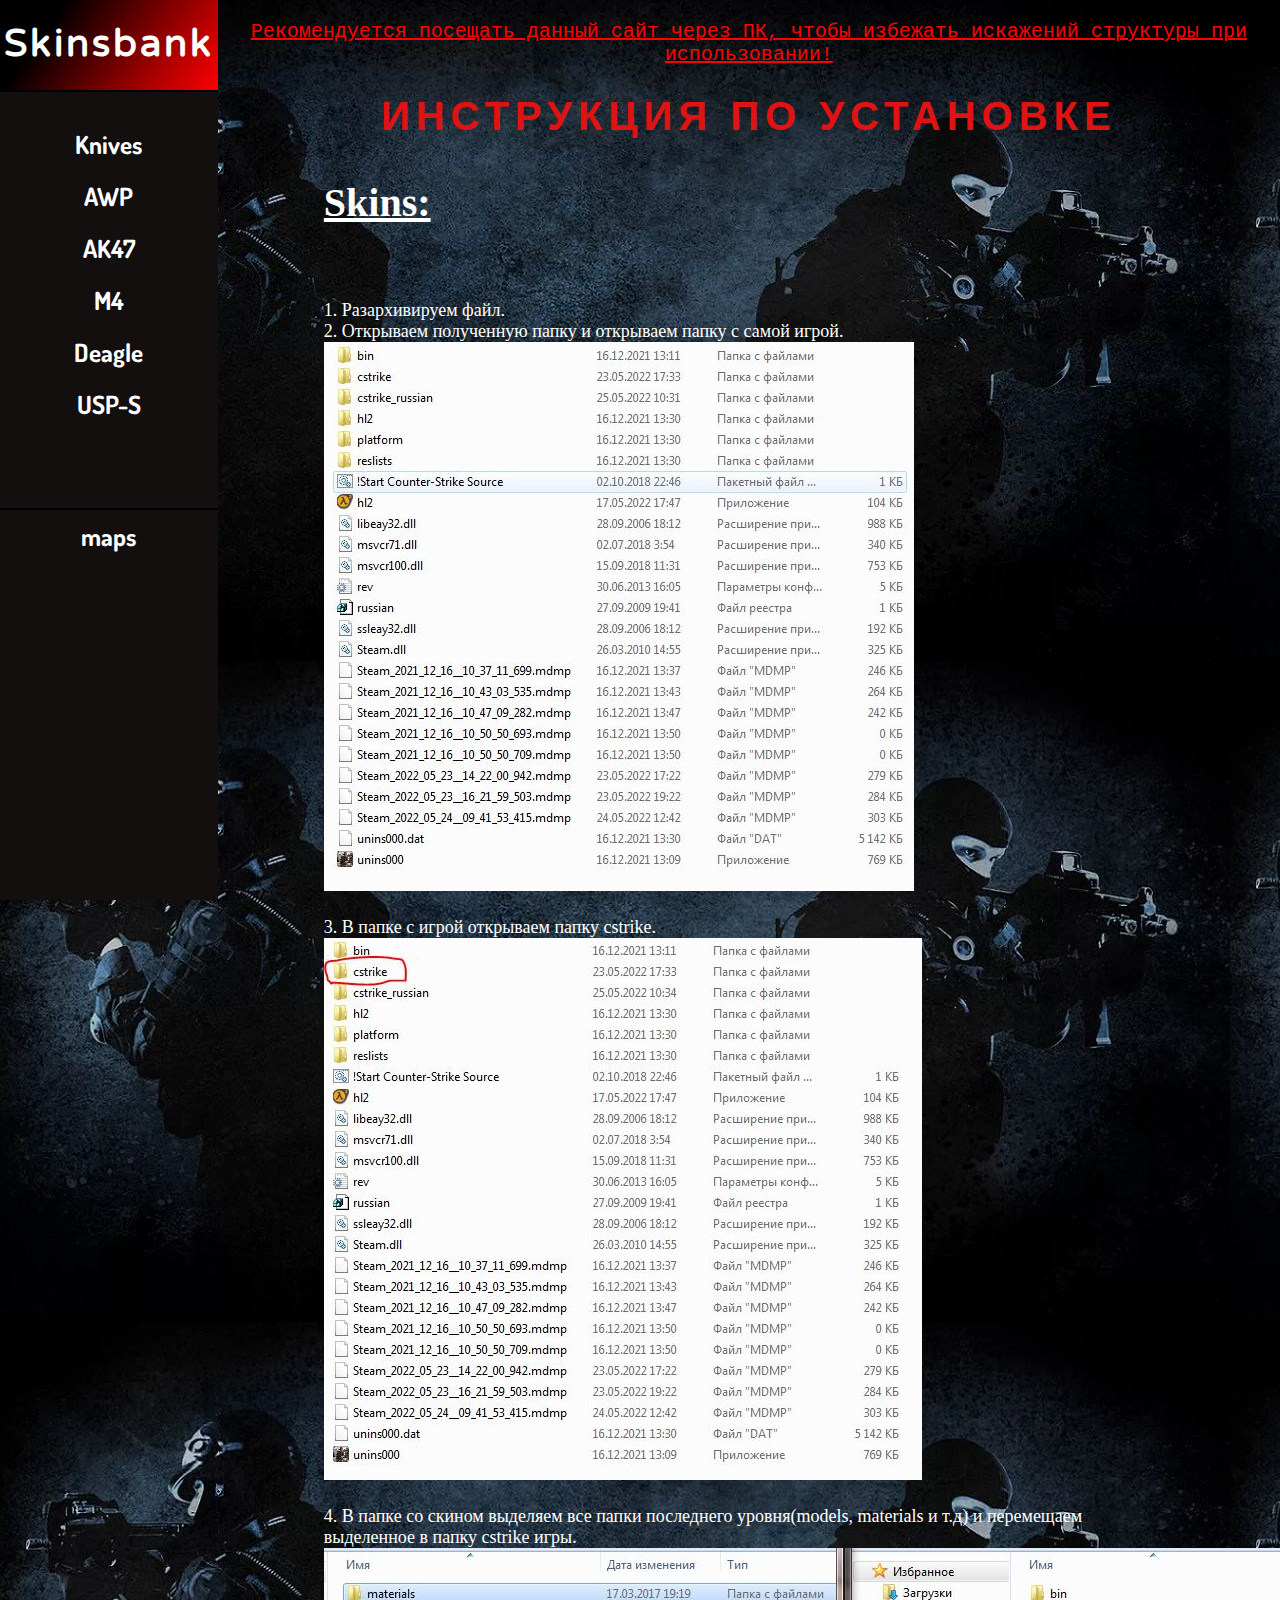
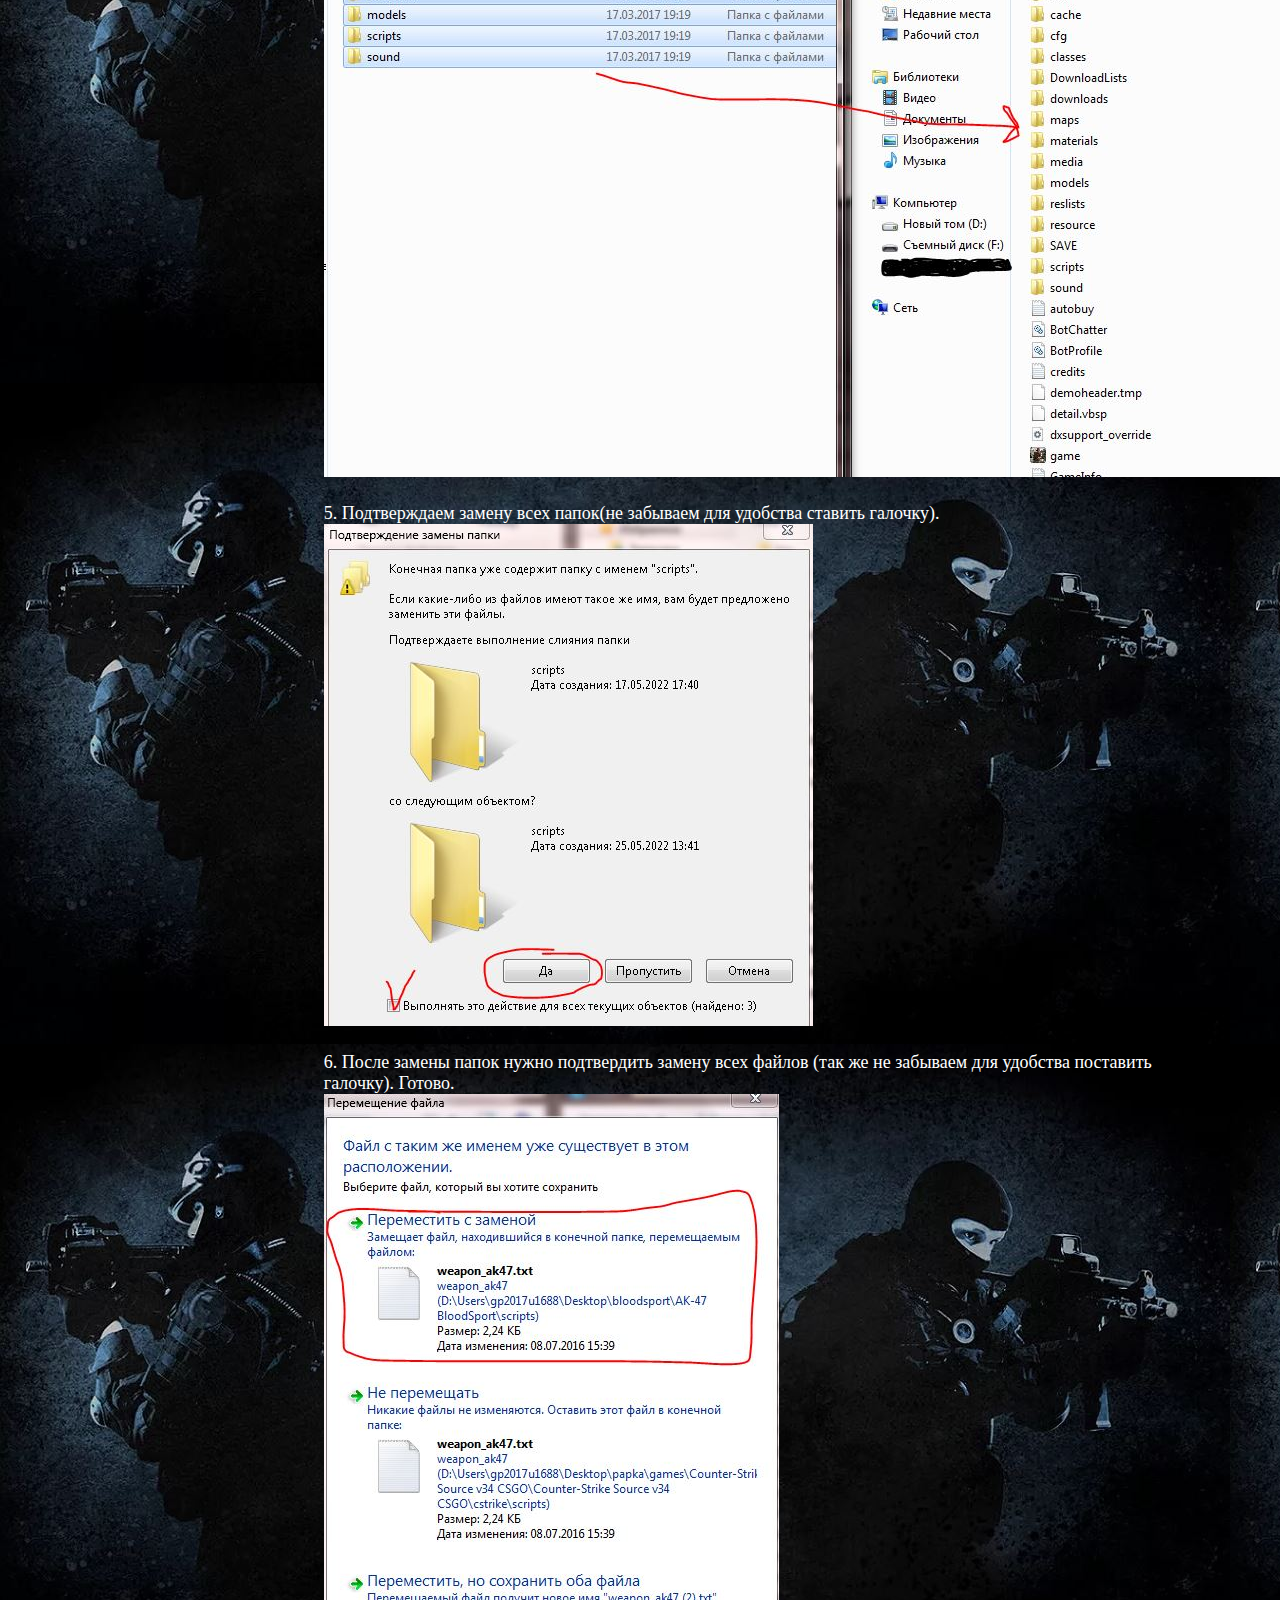
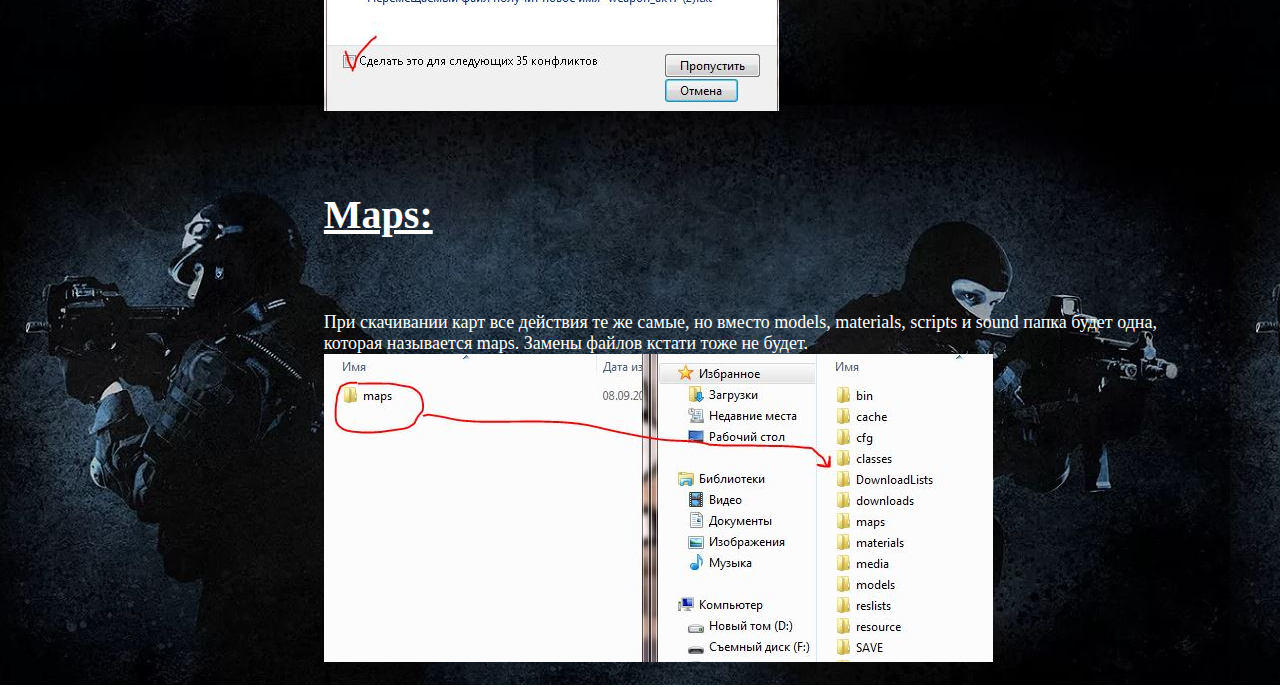
<file: index.html>
<!DOCTYPE html>
<html lang="ru">
<head>
    <meta charset="UTF-8">
    <meta http-equiv="X-UA-Compatible" content="IE=edge">
    <meta name="viewport" content="width=device-width, initial-scale=1.0">
    <link rel="stylesheet" href="style.css">
    <link type="image/x-icon" href="favicon.ico" rel="shortcut icon">
    <link type="Image/x-icon" href="favicon.ico" rel="icon">
    <link rel="preconnect" href="https://fonts.googleapis.com">
    <link rel="preconnect" href="https://fonts.gstatic.com" crossorigin>
    <link href="https://fonts.googleapis.com/css2?family=Dosis:wght@200;600&family=Raleway:ital,wght@0,200;1,200&family=Varela+Round&display=swap" rel="stylesheet">
    <title>Skinsbank</title>
</head>
<body>
    <!--sidebar-->
    <div class="mainsidebar">
        <a href="index.html"><div class="title">Skinsbank</div></a>
        <nav class="explore">
            <ul class="wtypes">
                <li><a href="Knives.html">Knives</a>
                <li><a href="awp.html">   AWP   </a>
                <li><a href="ak47.html">  AK47  </a>
                <li><a href="m4.html">    M4    </a>
                <li><a href="deagle.html">Deagle</a>
                <li><a href="usp-s.html"> USP-S </a>
            </ul>
        </nav>
        <div class="maps"><a href="maps.html">maps</a></div>
    </div>
    <!--//sidebar-->
    <!--pagetext-->
    <div class="pagetext">
        <p class="warning">Рекомендуется посещать данный сайт через ПК, чтобы избежать искажений структуры при использовании!</p>
        <p class="instruction">ИНСТРУКЦИЯ ПО УСТАНОВКЕ</p>
        <div class="text">
            <p>
                <h4>Skins:</h4>
                <br> 1. Разархивируем файл.
                <br> 2. Открываем полученную папку и открываем папку с самой игрой.
                <div class="img"><img src="images/gfiles.JPG" alt="instruction_img"></div>
                <br> 3. В папке с игрой открываем папку cstrike.
                <div class="img"><img src="images/folder.JPG" alt="instruction_img"></div>
                <br> 4. В папке со скином выделяем все папки последнего уровня(models, materials и т.д) и перемещаем выделенное в папку cstrike игры.
                <div class="img"><img src="images/copying.JPG" alt="instruction_img"></div>
                <br> 5. Подтверждаем замену всех папок(не забываем для удобства ставить галочку).
                <div class="img"><img src="images/acceptfolders.JPG" alt="instruction_img"></div>
                <br> 6. После замены папок нужно подтвердить замену всех файлов (так же не забываем для удобства поставить галочку). Готово.
                <div class="img"><img src="images/acceptfiles.JPG" alt="instruction_img"></div>
                <br><h4>Maps:</h4>
                <br> При скачивании карт все действия те же самые, но вместо models, materials, scripts и sound папка будет одна, которая называется maps. Замены файлов кстати тоже не будет.
                <div class="img"><img src="images/mapscopying.JPG" alt="instruction_img"></div>
            </p>
        </div>
    </div>
    <!--//pagetext-->
</body>
</html>
</file>
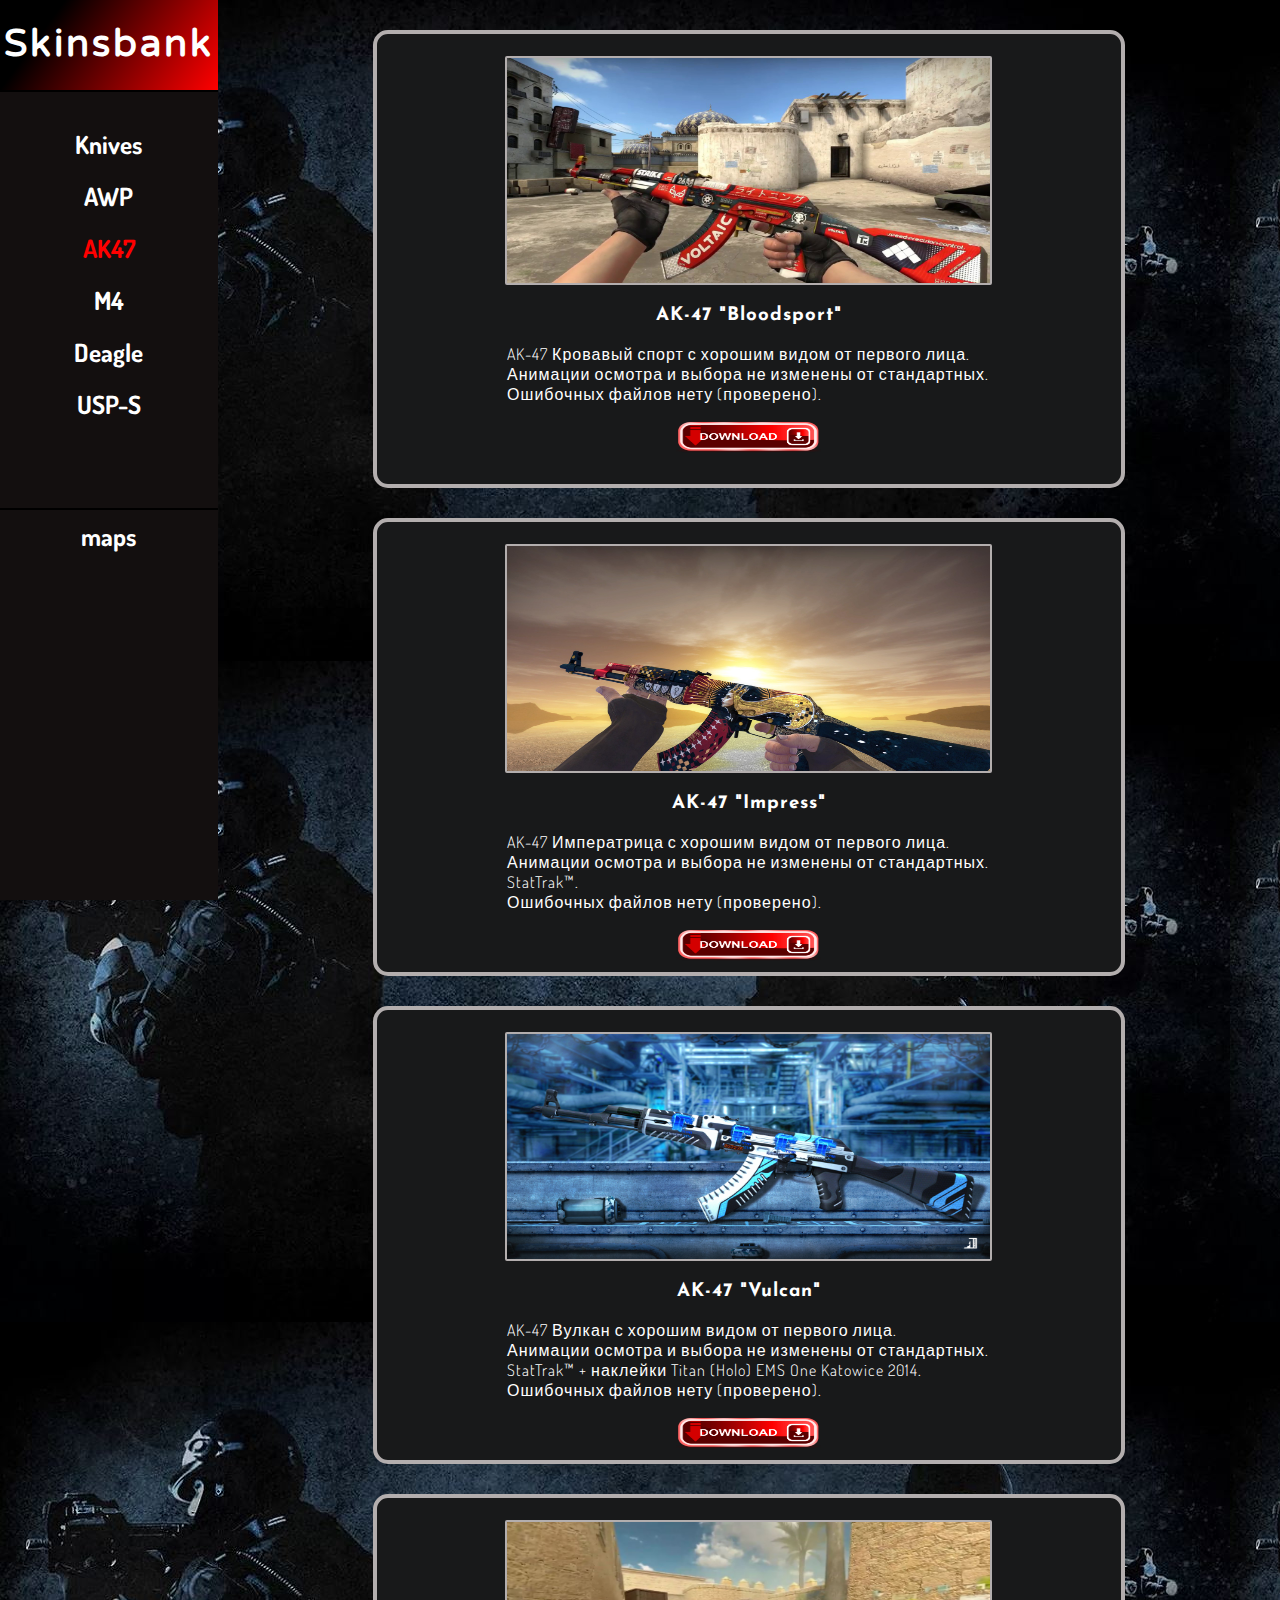
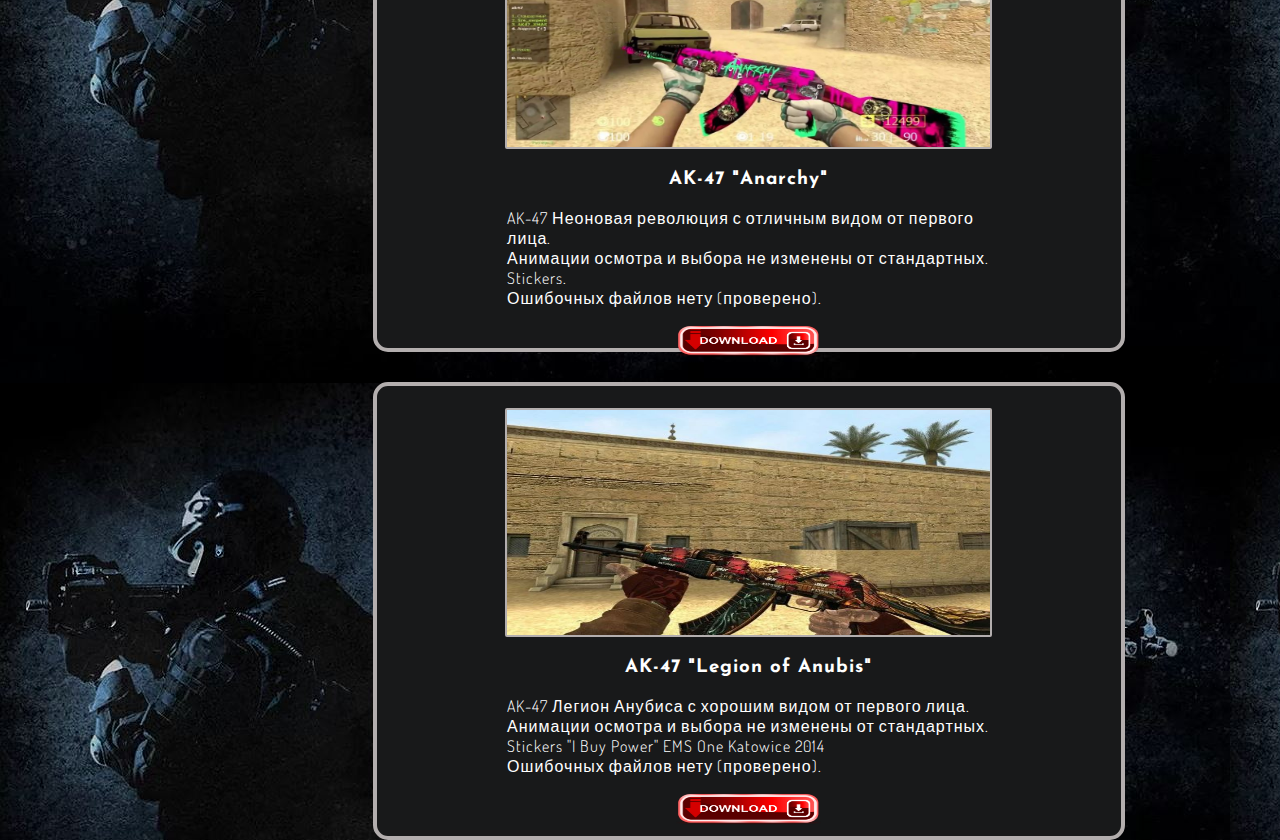
<file: ak47.html>
<!DOCTYPE html>
<html lang="ru">
<head>
    <meta charset="UTF-8">
    <meta http-equiv="X-UA-Compatible" content="IE=edge">
    <meta name="viewport" content="width=device-width, initial-scale=1.0">
    <link rel="stylesheet" href="skins.css">
    <link type="image/x-icon" href="favicon.ico" rel="shortcut icon">
    <link type="Image/x-icon" href="favicon.ico" rel="icon">
    <link rel="preconnect" href="https://fonts.googleapis.com">
    <link rel="preconnect" href="https://fonts.gstatic.com" crossorigin>
    <link href="https://fonts.googleapis.com/css2?family=Dosis:wght@200;600&family=Josefin+Sans:ital,wght@1,600&family=Raleway:ital,wght@0,200;1,200&family=Varela+Round&display=swap" rel="stylesheet">
    <title>AK-47</title>
</head>
<body>
    <!--sidebar-->
    <div class="mainsidebar">
        <a href="index.html"><div class="title">Skinsbank</div></a>
        <nav class="explore">
            <ul class="wtypes">
                <li><a href="Knives.html">Knives</a>
                <li><a href="awp.html">   AWP   </a>
                <li><a href="ak47.html" style="color: red">AK47</a>
                <li><a href="m4.html">    M4    </a>
                <li><a href="deagle.html">Deagle</a>
                <li><a href="usp-s.html"> USP-S </a>
            </ul>
        </nav>
        <div class="maps"><a href="maps.html">maps</a></div>
    </div>
    <!--//sidebar-->
    <!--AK47catalog-->
    <div class="catalog">
        <!--SKINCARD-->
        <div class="skincard">
            <div class="skinimg">
                <img src="images/ak47/bloodsport.jpg" alt="bloodsport_img">
                <h3>AK-47 "Bloodsport"</h3>
                <p>
                    AK-47 Кровавый спорт с хорошим видом от первого лица.
                    <br>Анимации осмотра и выбора не изменены от стандартных.
                    <br>Ошибочных файлов нету (проверено).
                </p>
                <div class="downloadbuttonblock">
                    <a href="resources/ak47/Bloodsport.zip" download=""><img src="images/Downloadbutton.png" class="downloadbutton" alt="download_img"></a>
                </div>
            </div>
        </div>
        <!--//SKINCARD-->
        <!--SKINCARD-->
        <div class="skincard">
            <div class="skinimg">
                <img src="images/ak47/impress.jpg" alt="impress_img">
                <h3>AK-47 "Impress"</h3>
                <p>
                    AK-47 Императрица с хорошим видом от первого лица.
                    <br>Анимации осмотра и выбора не изменены от стандартных.
                    <br>StatTrak™.
                    <br>Ошибочных файлов нету (проверено).
                </p>
                <div class="downloadbuttonblock">
                    <a href="resources/ak47/impress.rar" download=""><img src="images/Downloadbutton.png" class="downloadbutton" alt="download_img"></a>
                </div>
            </div>
        </div>
        <!--//SKINCARD-->
        <!--SKINCARD-->
        <div class="skincard">
            <div class="skinimg">
                <img src="images/ak47/vulcan.jpg" alt="vulcan_img">
                <h3>AK-47 "Vulcan"</h3>
                <p>
                    AK-47 Вулкан с хорошим видом от первого лица.
                    <br>Анимации осмотра и выбора не изменены от стандартных.
                    <br>StatTrak™ + наклейки Titan (Holo) EMS One Katowice 2014.
                    <br>Ошибочных файлов нету (проверено).
                </p>
                <div class="downloadbuttonblock">
                    <a href="resources/ak47/Vulcan.rar" download=""><img src="images/Downloadbutton.png" class="downloadbutton" alt="download_img"></a>
                </div>
            </div>
        </div>
        <!--//SKINCARD--> 
        <!--SKINCARD-->
        <div class="skincard">
            <div class="skinimg">
                <img src="images/ak47/Anarchy.JPG" alt="Anarchy_img">
                <h3>AK-47 "Anarchy"</h3>
                <p>
                    AK-47 Неоновая революция с отличным видом от первого лица.
                    <br>Анимации осмотра и выбора не изменены от стандартных.
                    <br>Stickers.
                    <br>Ошибочных файлов нету (проверено).
                </p>
                <div class="downloadbuttonblock">
                    <a href="resources/ak47/Anarchy.rar" download=""><img src="images/Downloadbutton.png" class="downloadbutton" alt="download_img"></a>
                </div>
            </div>
        </div>
        <!--//SKINCARD-->
        <!--SKINCARD-->
        <div class="skincard">
            <div class="skinimg">
                <img src="images/ak47/legion.JPG" alt="legion_img">
                <h3>AK-47 "Legion of Anubis"</h3>
                <p>
                    AK-47 Легион Анубиса с хорошим видом от первого лица.
                    <br>Анимации осмотра и выбора не изменены от стандартных.
                    <br> Stickers "I Buy Power" EMS One Katowice 2014
                    <br>Ошибочных файлов нету (проверено).
                </p>
                <div class="downloadbuttonblock">
                    <a href="resources/ak47/legion.rar" download=""><img src="images/Downloadbutton.png" class="downloadbutton" alt="download_img"></a>
                </div>
            </div>
        </div>
        <!--//SKINCARD-->
    </div>
    <!--//AK47catalog--> 
</body>
</html>
</file>
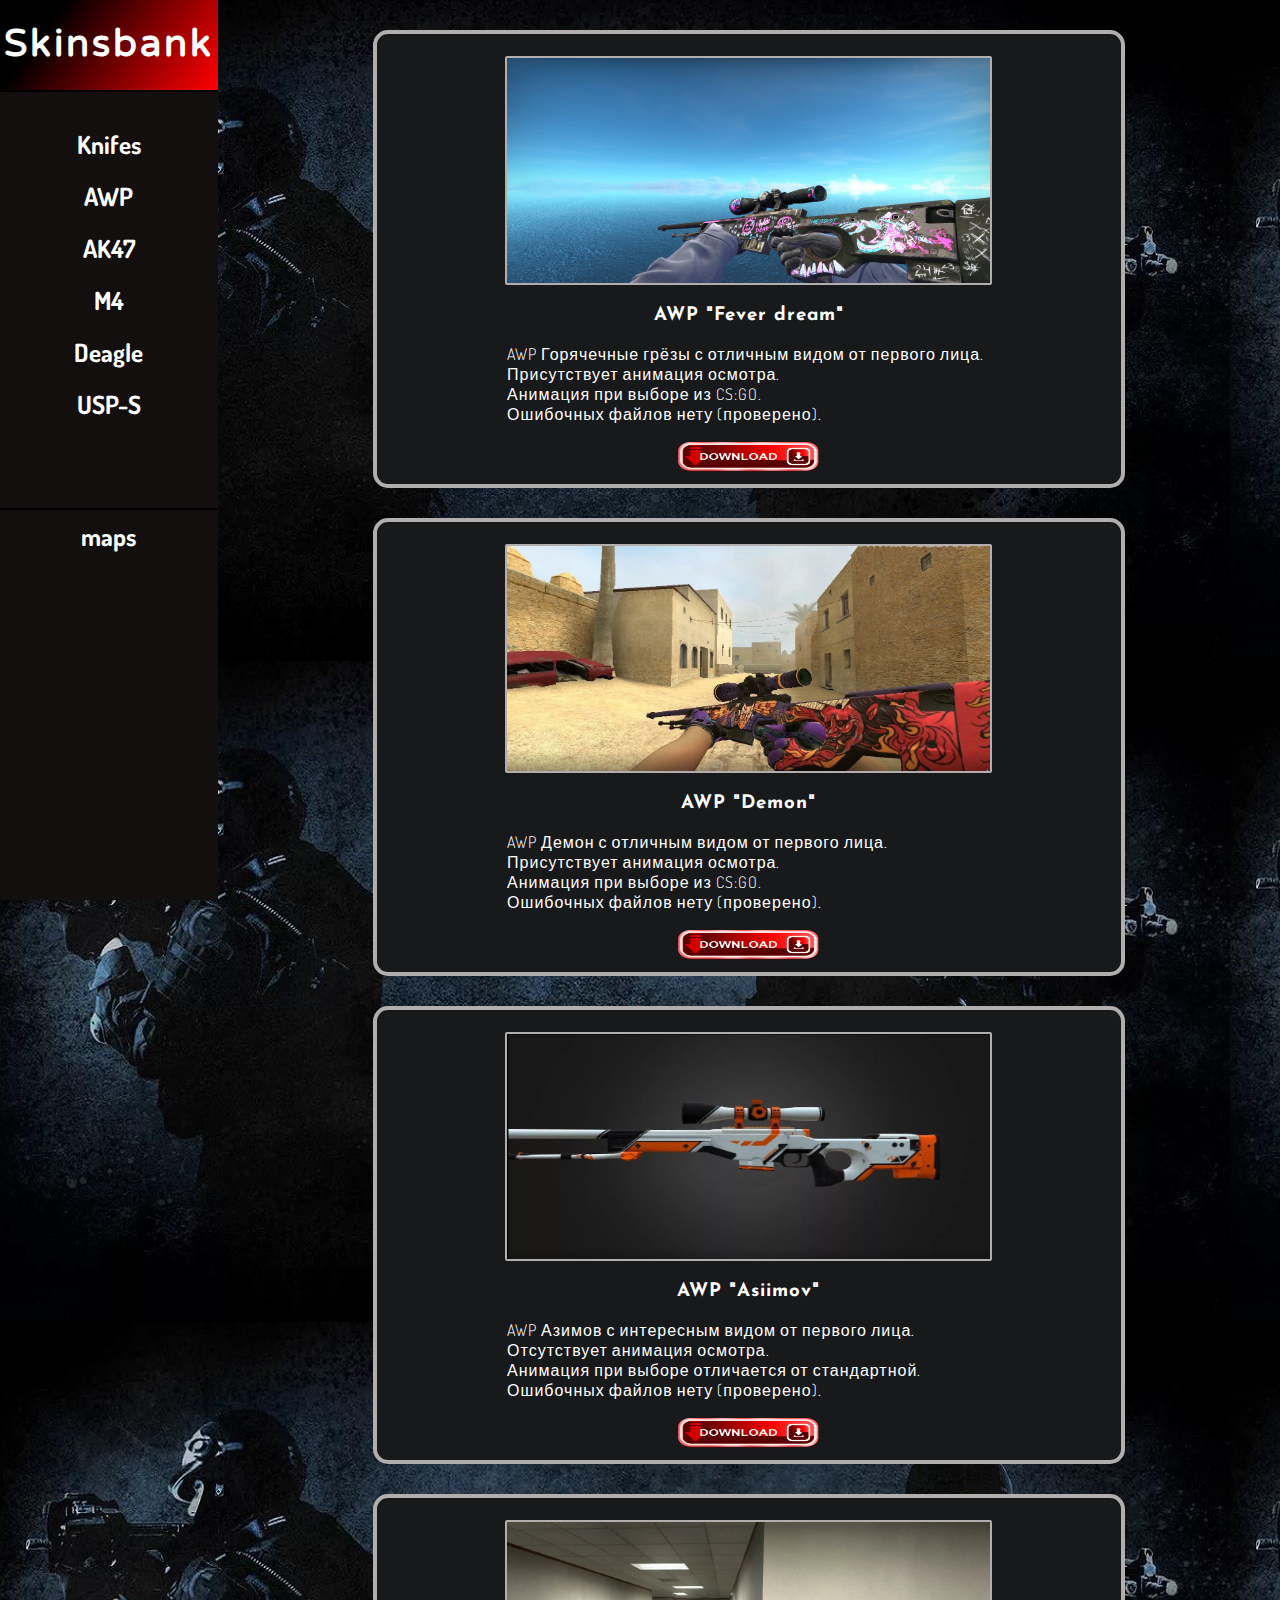
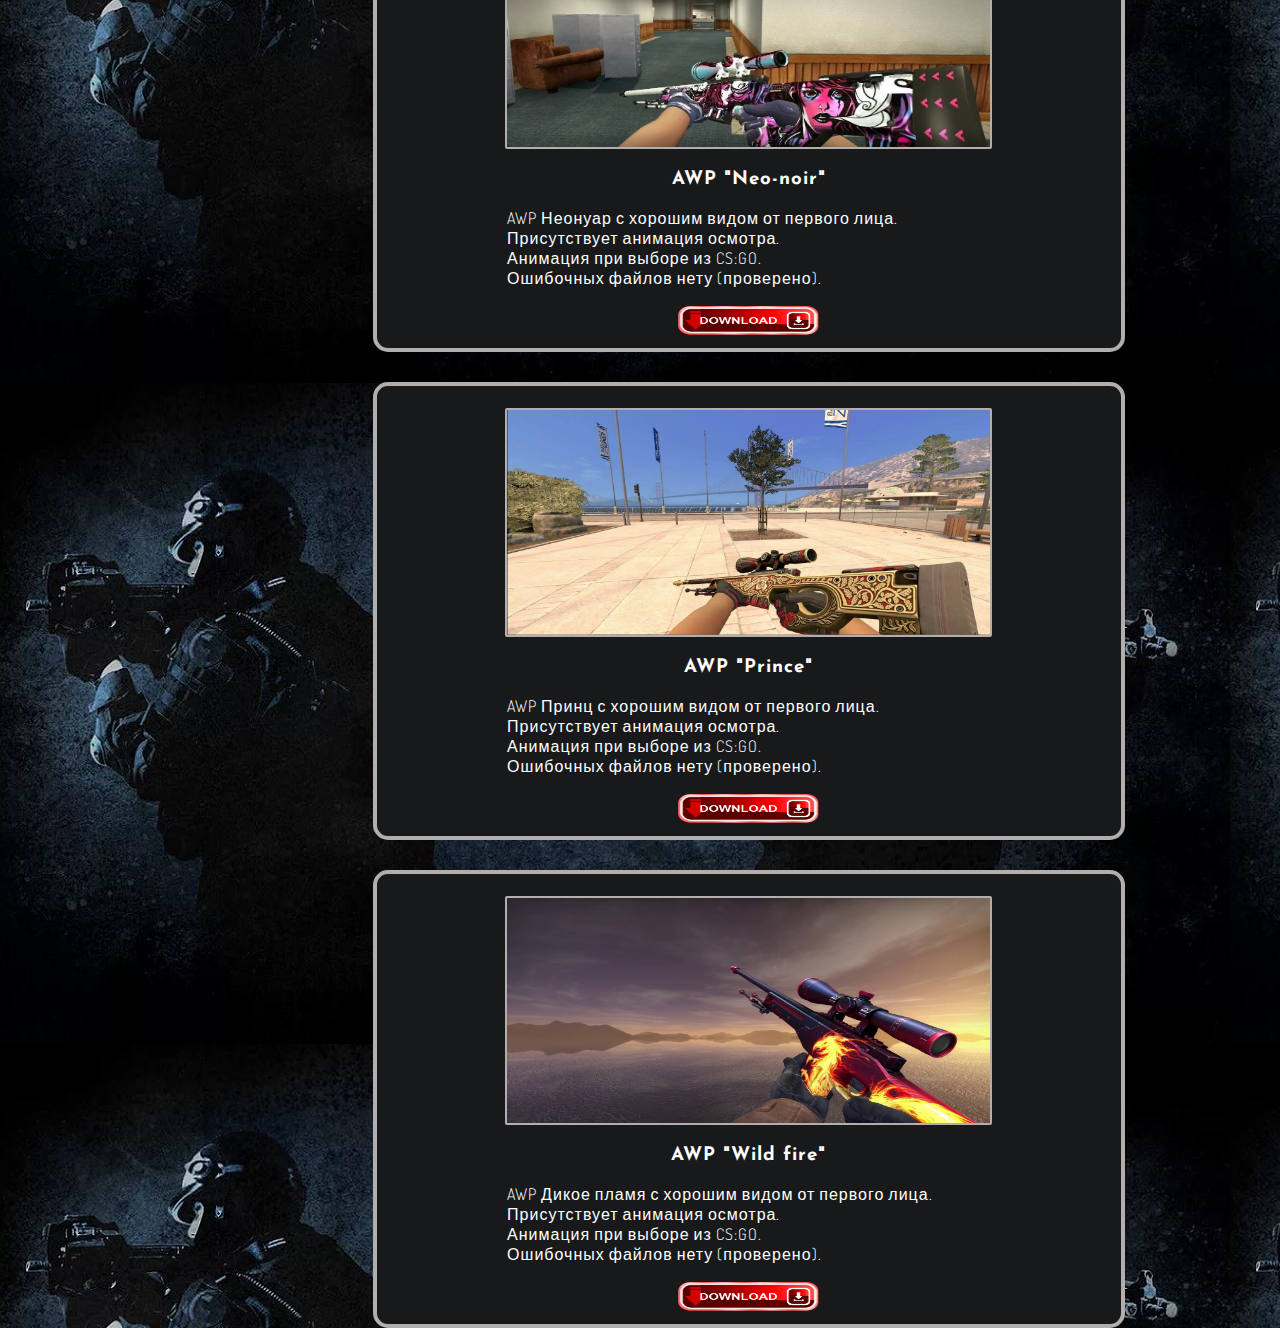
<file: AWP.html>
<!DOCTYPE html>
<html lang="ru">
<head>
    <meta charset="UTF-8">
    <meta http-equiv="X-UA-Compatible" content="IE=edge">
    <meta name="viewport" content="width=device-width, initial-scale=1.0">
    <link rel="stylesheet" href="skins.css">
    <link rel="preconnect" href="https://fonts.googleapis.com">
    <link rel="preconnect" href="https://fonts.gstatic.com" crossorigin>
    <link href="https://fonts.googleapis.com/css2?family=Dosis:wght@200;600&family=Josefin+Sans:ital,wght@1,600&family=Raleway:ital,wght@0,200;1,200&family=Varela+Round&display=swap" rel="stylesheet">
    <title>AWP</title>
</head>
<body>
    <!--sidebar-->
    <div class="mainsidebar">
        <a href="index.html"><div class="title">Skinsbank</div></a>
        <nav class="explore">
            <ul class="wtypes">
                <li><a href="Knifes.html">Knifes</a>
                <li><a href="AWP.html">   AWP   </a>
                <li><a href="AK47.html">  AK47  </a>
                <li><a href="M4.html">    M4    </a>
                <li><a href="Deagle.html">Deagle</a>
                <li><a href="USP-S.html"> USP-S </a>
            </ul>
        </nav>
        <div class="maps"><a href="maps.html">maps</a></div>
    </div>
    <!--//sidebar-->
    <!--awpcatalog-->
    <div class="catalog">
        <!--SKINCARD-->
        <div class="skincard">
            <div class="skinimg">
                <img src="images/awp/feverdream.jpg" alt="feverdream_img">
                <h3>AWP "Fever dream"</h3>
                <p>
                    AWP Горячечные грёзы с отличным видом от первого лица.
                    <br>Присутствует анимация осмотра.
                    <br>Анимация при выборе из CS:GO.
                    <br>Ошибочных файлов нету (проверено).
                </p>
                <div class="downloadbuttonblock">
                    <a href="resources/awp/feverdreams.zip" download=""><img src="images/Downloadbutton.png" class="downloadbutton" alt="download_img"></a>
                </div>
            </div>
        </div>
        <!--//SKINCARD-->
        <!--SKINCARD-->
        <div class="skincard">
            <div class="skinimg">
                <img src="images/awp/demon.JPG" alt="demon_img">
                <h3>AWP "Demon"</h3>
                <p>
                    AWP Демон с отличным видом от первого лица.
                    <br>Присутствует анимация осмотра.
                    <br>Анимация при выборе из CS:GO.
                    <br>Ошибочных файлов нету (проверено).
                </p>
                <div class="downloadbuttonblock">
                    <a href="resources/awp/demon.zip" download=""><img src="images/Downloadbutton.png" class="downloadbutton" alt="download_img"></a>
                </div>
            </div>
        </div>
        <!--//SKINCARD-->
        <!--SKINCARD-->
        <div class="skincard">
            <div class="skinimg">
                <img src="images/awp/asiimov.JPG" alt="asiimov_img">
                <h3>AWP "Asiimov"</h3>
                <p>
                    AWP Азимов с интересным видом от первого лица.
                    <br>Отсутствует анимация осмотра.
                    <br>Анимация при выборе отличается от стандартной.
                    <br>Ошибочных файлов нету (проверено).
                </p>
                <div class="downloadbuttonblock">
                    <a href="resources/awp/asiimov.zip" download=""><img src="images/Downloadbutton.png" class="downloadbutton" alt="download_img"></a>
                </div>
            </div>
        </div>
        <!--//SKINCARD-->
        <!--SKINCARD-->
        <div class="skincard">
            <div class="skinimg">
                <img src="images/awp/neonoir.JPG" alt="neonir_img">
                <h3>AWP "Neo-noir"</h3>
                <p>
                    AWP Неонуар с хорошим видом от первого лица.
                    <br>Присутствует анимация осмотра.
                    <br>Анимация при выборе из CS:GO.
                    <br>Ошибочных файлов нету (проверено).
                </p>
                <div class="downloadbuttonblock">
                    <a href="resources/awp/neonoir.zip" download=""><img src="images/Downloadbutton.png" class="downloadbutton" alt="download_img"></a>
                </div>
            </div>
        </div>
        <!--//SKINCARD-->
        <!--SKINCARD-->
        <div class="skincard">
            <div class="skinimg">
                <img src="images/awp/prince.JPG" alt="prince_img">
                <h3>AWP "Prince"</h3>
                <p>
                    AWP Принц с хорошим видом от первого лица.
                    <br>Присутствует анимация осмотра.
                    <br>Анимация при выборе из CS:GO.
                    <br>Ошибочных файлов нету (проверено).
                </p>
                <div class="downloadbuttonblock">
                    <a href="resources/awp/prince.zip" download=""><img src="images/Downloadbutton.png" class="downloadbutton" alt="download_img"></a>
                </div>
            </div>
        </div>
        <!--//SKINCARD-->
        <!--SKINCARD-->
        <div class="skincard">
            <div class="skinimg">
                <img src="images/awp/wildfire.jpg" alt="wildfire_img">
                <h3>AWP "Wild fire"</h3>
                <p>
                    AWP Дикое пламя с хорошим видом от первого лица.
                    <br>Присутствует анимация осмотра.
                    <br>Анимация при выборе из CS:GO.
                    <br>Ошибочных файлов нету (проверено).
                </p>
                <div class="downloadbuttonblock">
                    <a href="resources/awp/wildfire.zip" download=""><img src="images/Downloadbutton.png" class="downloadbutton" alt="download_img"></a>
                </div>
            </div>
        </div>
        <!--//SKINCARD-->
    </div>
    <!--//awpcatalog-->
</body>
</html>
</file>
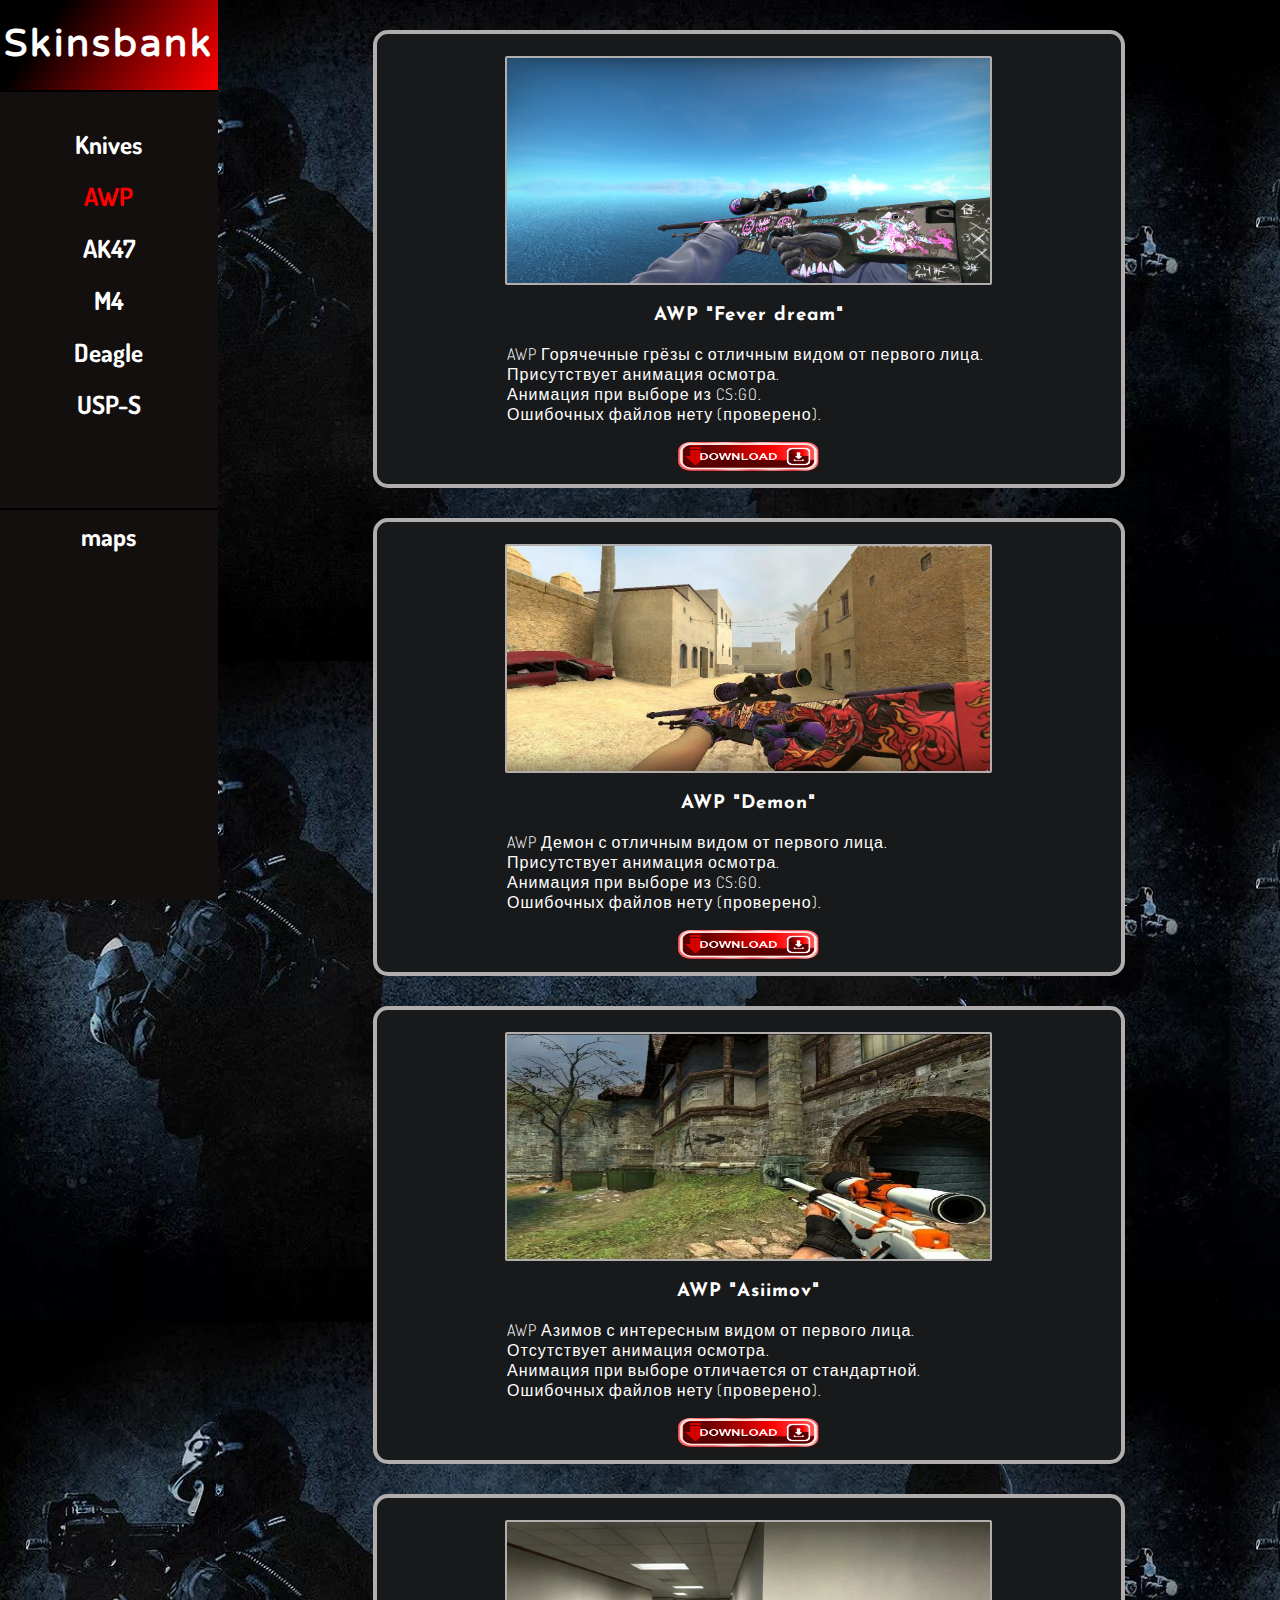
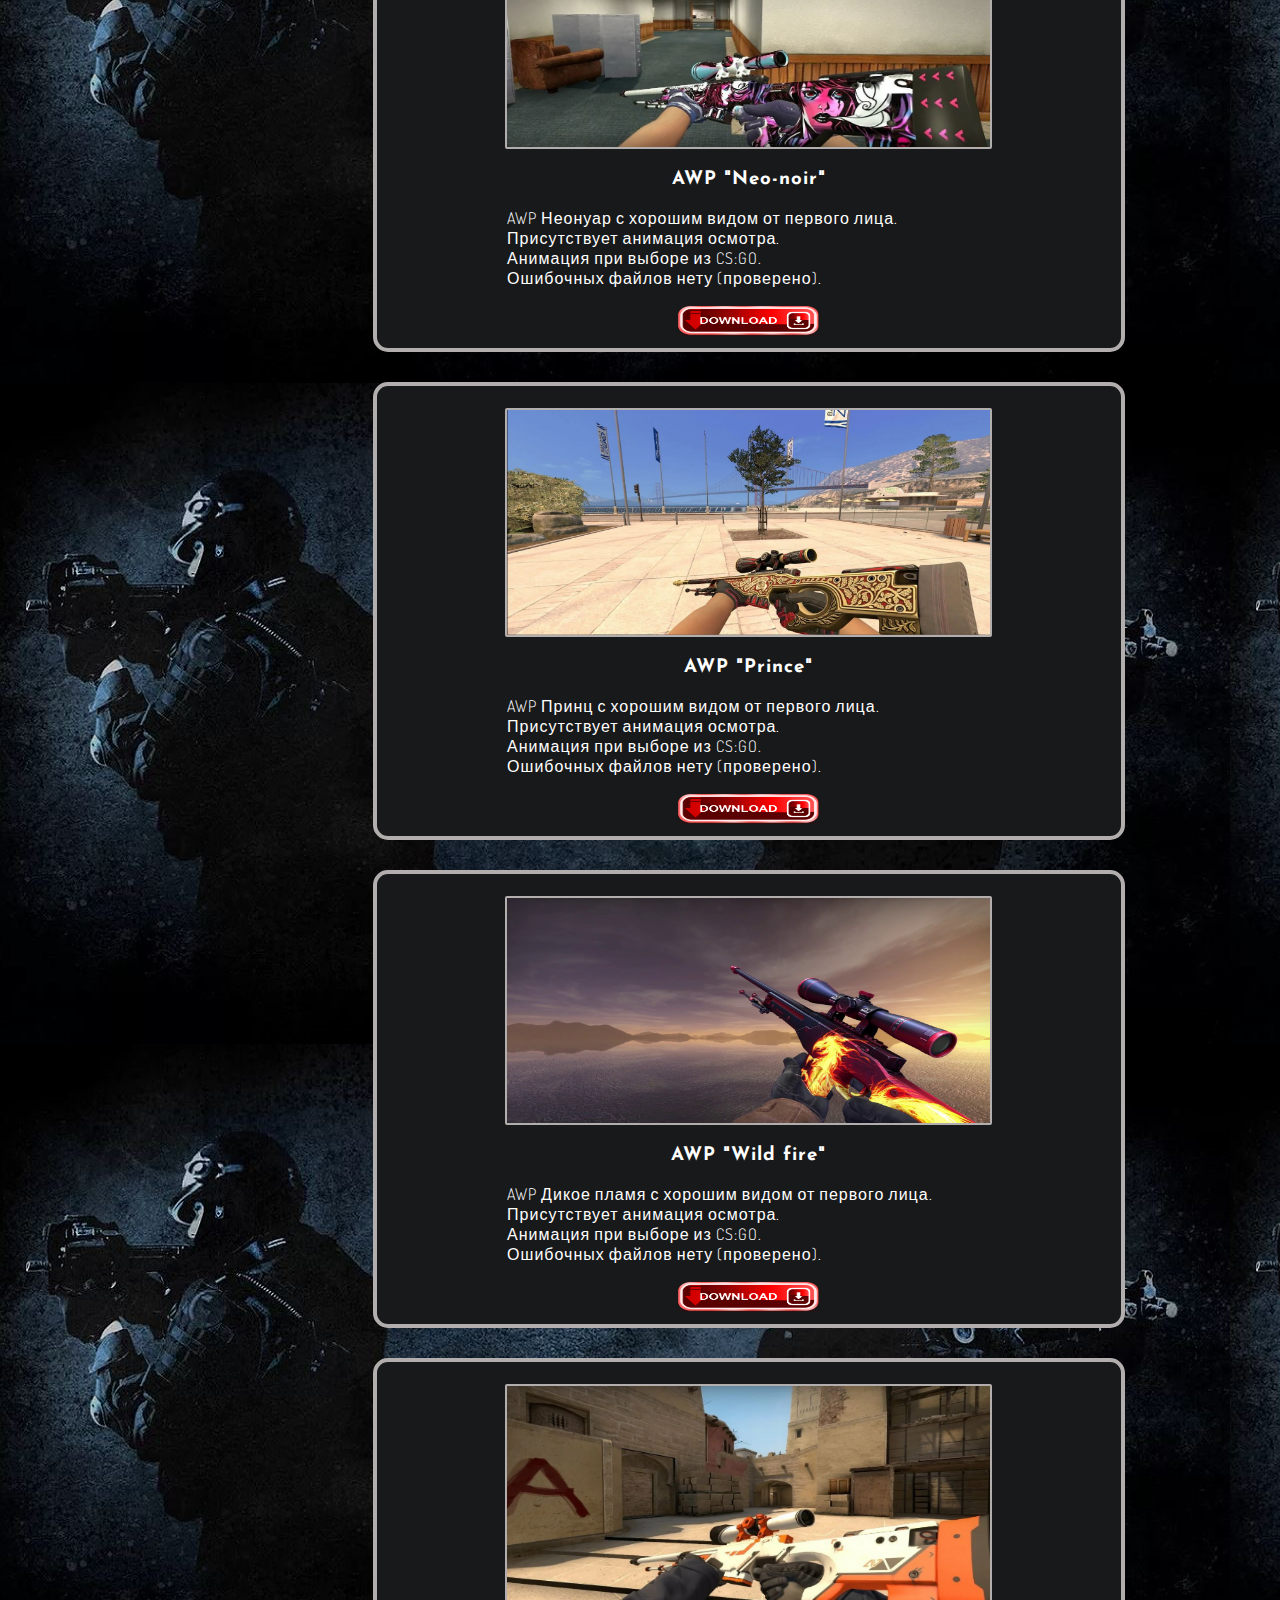
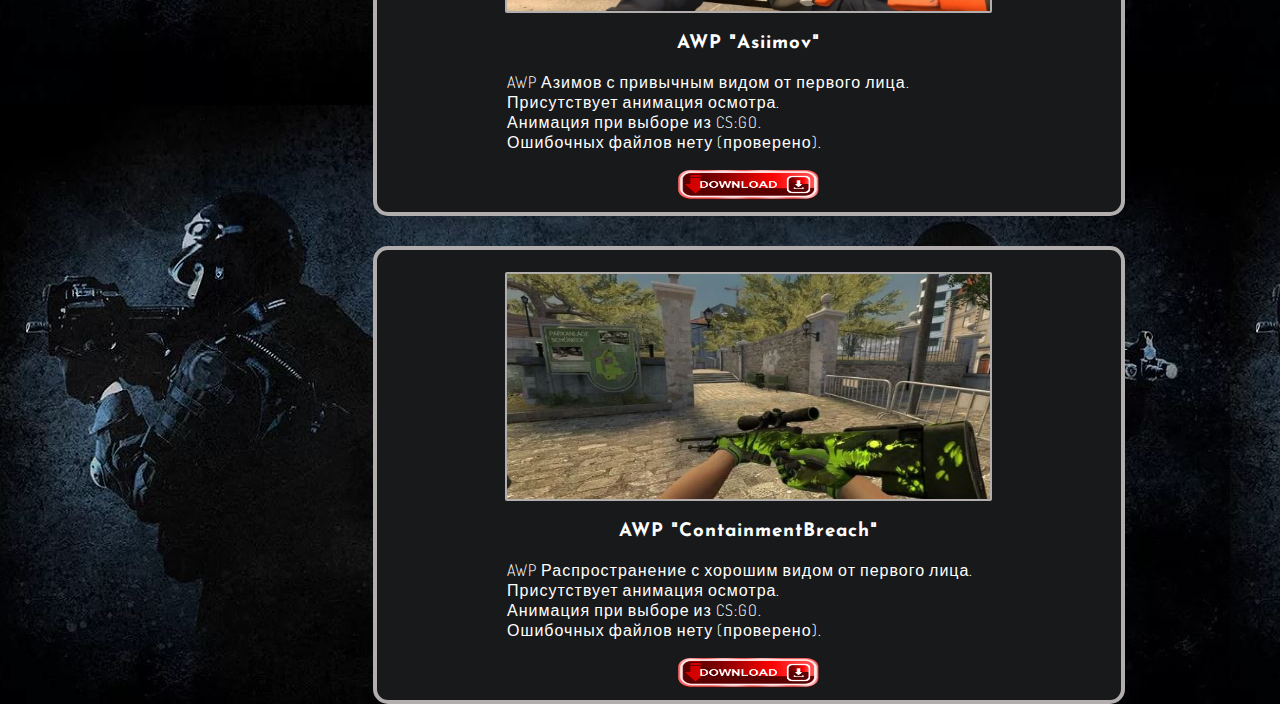
<file: awp.html>
<!DOCTYPE html>
<html lang="ru">
<head>
    <meta charset="UTF-8">
    <meta http-equiv="X-UA-Compatible" content="IE=edge">
    <meta name="viewport" content="width=device-width, initial-scale=1.0">
    <link rel="stylesheet" href="skins.css">
    <link type="image/x-icon" href="favicon.ico" rel="shortcut icon">
    <link type="Image/x-icon" href="favicon.ico" rel="icon">
    <link rel="preconnect" href="https://fonts.googleapis.com">
    <link rel="preconnect" href="https://fonts.gstatic.com" crossorigin>
    <link href="https://fonts.googleapis.com/css2?family=Dosis:wght@200;600&family=Josefin+Sans:ital,wght@1,600&family=Raleway:ital,wght@0,200;1,200&family=Varela+Round&display=swap" rel="stylesheet">
    <title>AWP</title>
</head>
<body>
    <!--sidebar-->
    <div class="mainsidebar">
        <a href="index.html"><div class="title">Skinsbank</div></a>
        <nav class="explore">
            <ul class="wtypes">
                <li><a href="Knives.html">Knives</a>
                <li><a href="awp.html" style="color: red">AWP</a>
                <li><a href="ak47.html">  AK47  </a>
                <li><a href="m4.html">    M4    </a>
                <li><a href="deagle.html">Deagle</a>
                <li><a href="usp-s.html"> USP-S </a>
            </ul>
        </nav>
        <div class="maps"><a href="maps.html">maps</a></div>
    </div>
    <!--//sidebar-->
    <!--awpcatalog-->
    <div class="catalog">
        <!--SKINCARD-->
        <div class="skincard">
            <div class="skinimg">
                <img src="images/awp/feverdream.jpg" alt="feverdream_img">
                <h3>AWP "Fever dream"</h3>
                <p>
                    AWP Горячечные грёзы с отличным видом от первого лица.
                    <br>Присутствует анимация осмотра.
                    <br>Анимация при выборе из CS:GO.
                    <br>Ошибочных файлов нету (проверено).
                </p>
                <div class="downloadbuttonblock">
                    <a href="resources/awp/feverdreams.zip" download=""><img src="images/Downloadbutton.png" class="downloadbutton" alt="download_img"></a>
                </div>
            </div>
        </div>
        <!--//SKINCARD-->
        <!--SKINCARD-->
        <div class="skincard">
            <div class="skinimg">
                <img src="images/awp/demon.JPG" alt="demon_img">
                <h3>AWP "Demon"</h3>
                <p>
                    AWP Демон с отличным видом от первого лица.
                    <br>Присутствует анимация осмотра.
                    <br>Анимация при выборе из CS:GO.
                    <br>Ошибочных файлов нету (проверено).
                </p>
                <div class="downloadbuttonblock">
                    <a href="resources/awp/demon.zip" download=""><img src="images/Downloadbutton.png" class="downloadbutton" alt="download_img"></a>
                </div>
            </div>
        </div>
        <!--//SKINCARD-->
        <!--SKINCARD-->
        <div class="skincard">
            <div class="skinimg">
                <img src="images/awp/asiimov1.JPG" alt="asiimov1_img">
                <h3>AWP "Asiimov"</h3>
                <p>
                    AWP Азимов с интересным видом от первого лица.
                    <br>Отсутствует анимация осмотра.
                    <br>Анимация при выборе отличается от стандартной.
                    <br>Ошибочных файлов нету (проверено).
                </p>
                <div class="downloadbuttonblock">
                    <a href="resources/awp/asiimov.zip" download=""><img src="images/Downloadbutton.png" class="downloadbutton" alt="download_img"></a>
                </div>
            </div>
        </div>
        <!--//SKINCARD-->
        <!--SKINCARD-->
        <div class="skincard">
            <div class="skinimg">
                <img src="images/awp/neonoir.JPG" alt="neonir_img">
                <h3>AWP "Neo-noir"</h3>
                <p>
                    AWP Неонуар с хорошим видом от первого лица.
                    <br>Присутствует анимация осмотра.
                    <br>Анимация при выборе из CS:GO.
                    <br>Ошибочных файлов нету (проверено).
                </p>
                <div class="downloadbuttonblock">
                    <a href="resources/awp/neonoir.zip" download=""><img src="images/Downloadbutton.png" class="downloadbutton" alt="download_img"></a>
                </div>
            </div>
        </div>
        <!--//SKINCARD-->
        <!--SKINCARD-->
        <div class="skincard">
            <div class="skinimg">
                <img src="images/awp/prince.JPG" alt="prince_img">
                <h3>AWP "Prince"</h3>
                <p>
                    AWP Принц с хорошим видом от первого лица.
                    <br>Присутствует анимация осмотра.
                    <br>Анимация при выборе из CS:GO.
                    <br>Ошибочных файлов нету (проверено).
                </p>
                <div class="downloadbuttonblock">
                    <a href="resources/awp/prince.zip" download=""><img src="images/Downloadbutton.png" class="downloadbutton" alt="download_img"></a>
                </div>
            </div>
        </div>
        <!--//SKINCARD-->
        <!--SKINCARD-->
        <div class="skincard">
            <div class="skinimg">
                <img src="images/awp/wildfire.jpg" alt="wildfire_img">
                <h3>AWP "Wild fire"</h3>
                <p>
                    AWP Дикое пламя с хорошим видом от первого лица.
                    <br>Присутствует анимация осмотра.
                    <br>Анимация при выборе из CS:GO.
                    <br>Ошибочных файлов нету (проверено).
                </p>
                <div class="downloadbuttonblock">
                    <a href="resources/awp/wildfire.zip" download=""><img src="images/Downloadbutton.png" class="downloadbutton" alt="download_img"></a>
                </div>
            </div>
        </div>
        <!--//SKINCARD-->
        <!--SKINCARD-->
        <div class="skincard">
            <div class="skinimg">
                <img src="images/awp/asiimov2.JPG" alt="asiimov2_img">
                <h3>AWP "Asiimov"</h3>
                <p>
                    AWP Азимов с привычным видом от первого лица.
                    <br>Присутствует анимация осмотра.
                    <br>Анимация при выборе из CS:GO.
                    <br>Ошибочных файлов нету (проверено).
                </p>
                <div class="downloadbuttonblock">
                    <a href="resources/awp/asiimov2.rar" download=""><img src="images/Downloadbutton.png" class="downloadbutton" alt="download_img"></a>
                </div>
            </div>
        </div>
        <!--//SKINCARD-->
        <!--SKINCARD-->
        <div class="skincard">
            <div class="skinimg">
                <img src="images/awp/ContainmentBreach.JPG" alt="ContainmentBreach_img">
                <h3>AWP "ContainmentBreach"</h3>
                <p>
                    AWP Распространение с хорошим видом от первого лица.
                    <br>Присутствует анимация осмотра.
                    <br>Анимация при выборе из CS:GO.
                    <br>Ошибочных файлов нету (проверено).
                </p>
                <div class="downloadbuttonblock">
                    <a href="resources/awp/ContainmentBreach.rar" download=""><img src="images/Downloadbutton.png" class="downloadbutton" alt="download_img"></a>
                </div>
            </div>
        </div>
        <!--//SKINCARD-->
    </div>
    <!--//awpcatalog-->
</body>
</html>
</file>
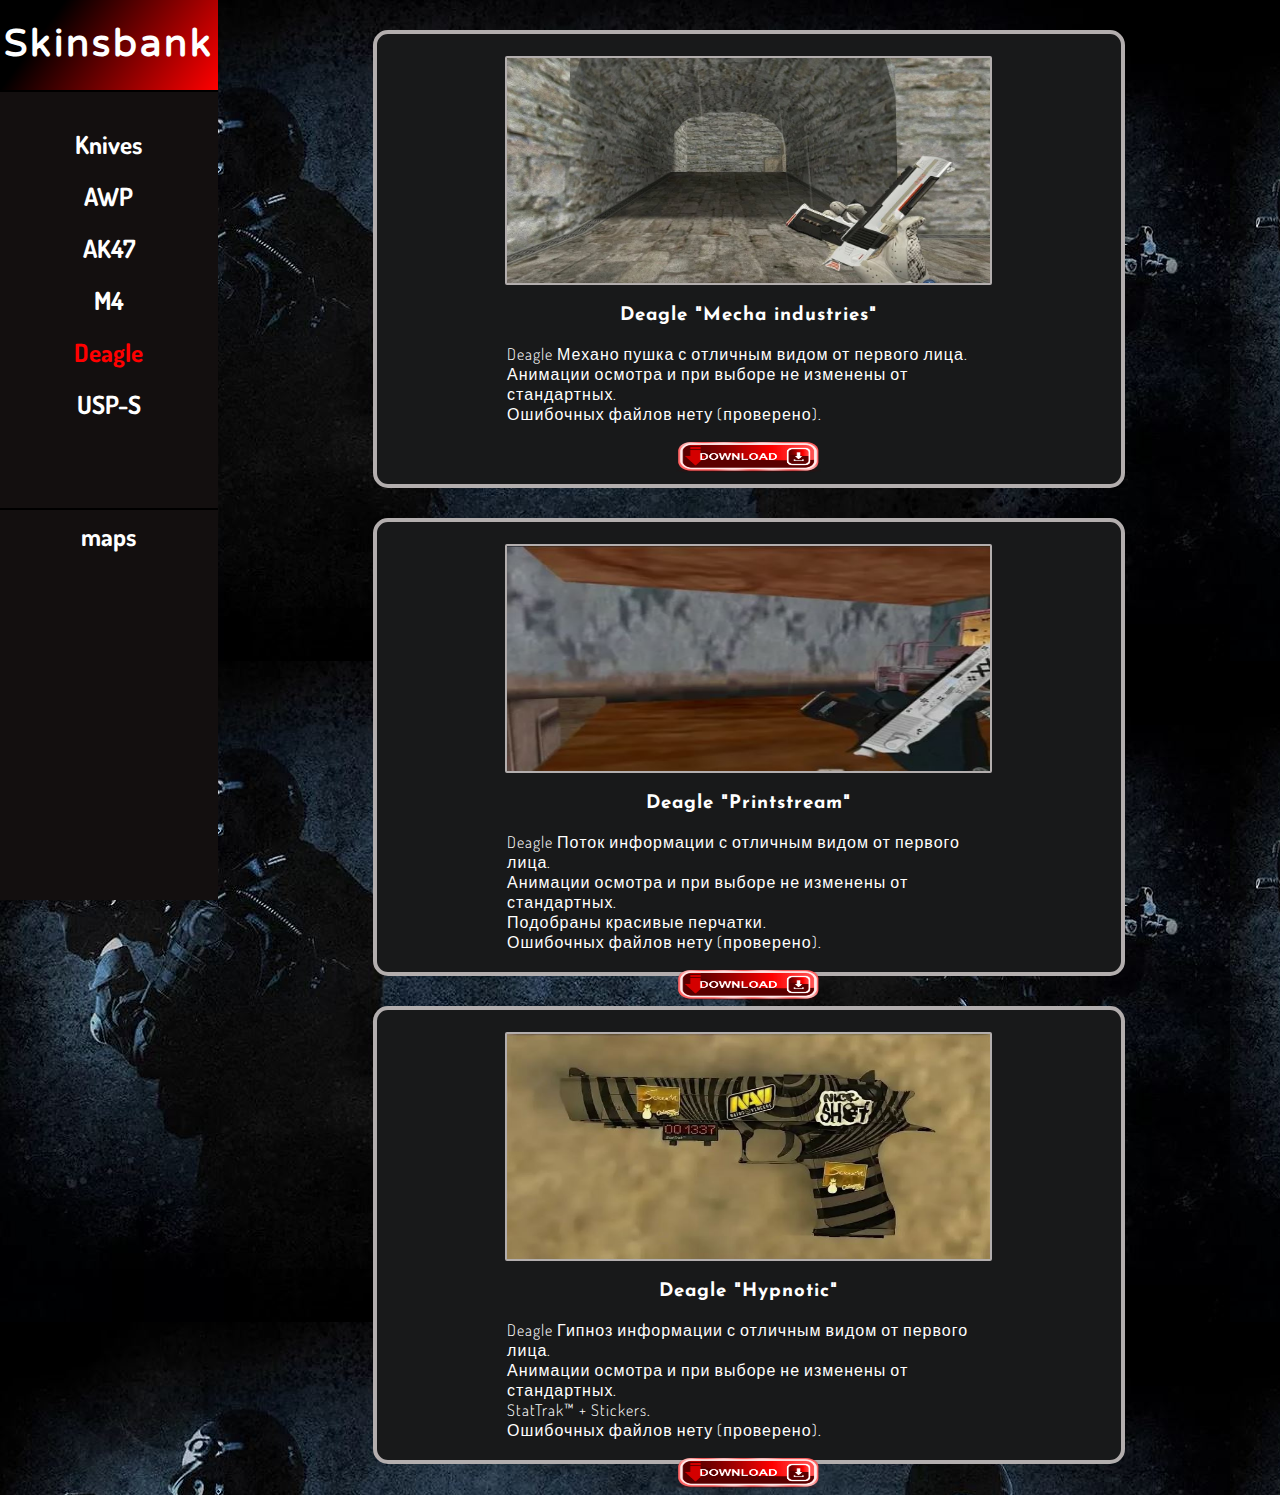
<file: deagle.html>
<!DOCTYPE html>
<html lang="ru">
<head>
    <meta charset="UTF-8">
    <meta http-equiv="X-UA-Compatible" content="IE=edge">
    <meta name="viewport" content="width=device-width, initial-scale=1.0">
    <link rel="stylesheet" href="skins.css">
    <link type="image/x-icon" href="favicon.ico" rel="shortcut icon">
    <link type="Image/x-icon" href="favicon.ico" rel="icon">
    <link rel="preconnect" href="https://fonts.googleapis.com">
    <link rel="preconnect" href="https://fonts.gstatic.com" crossorigin>
    <link href="https://fonts.googleapis.com/css2?family=Dosis:wght@200;600&family=Josefin+Sans:ital,wght@1,600&family=Raleway:ital,wght@0,200;1,200&family=Varela+Round&display=swap" rel="stylesheet">
    <title>Deagle</title>
</head>
<body>
    <!--sidebar-->
    <div class="mainsidebar">
        <a href="index.html"><div class="title">Skinsbank</div></a>
        <nav class="explore">
            <ul class="wtypes">
                <li><a href="Knives.html">Knives</a>
                <li><a href="awp.html">   AWP   </a>
                <li><a href="ak47.html">  AK47  </a>
                <li><a href="m4.html">    M4    </a>
                <li><a href="deagle.html" style="color: red">Deagle</a>
                <li><a href="usp-s.html"> USP-S </a>
            </ul>
        </nav>
        <div class="maps"><a href="maps.html">maps</a></div>
    </div>
    <!--//sidebar-->
    <!--Deaglecatalog-->
    <div class="catalog">
        <!--SKINCARD-->
        <div class="skincard">
            <div class="skinimg">
                <img src="images/deagle/mechaindustries.JPG" alt="deagle_img">
                <h3>Deagle "Mecha industries"</h3>
                <p>
                    Deagle Механо пушка с отличным видом от первого лица.
                    <br>Анимации осмотра и при выборе не изменены от стандартных.
                    <br>Ошибочных файлов нету (проверено).
                </p>
                <div class="downloadbuttonblock">
                    <a href="resources/deagle/mechaindustries.rar" download=""><img src="images/Downloadbutton.png" class="downloadbutton" alt="download_img"></a>
                </div>
            </div>
        </div>
        <!--//SKINCARD-->
        <!--SKINCARD-->
        <div class="skincard">
            <div class="skinimg">
                <img src="images/deagle/DeaglePrintstream.JPG" alt="deagleprintstream_img">
                <h3>Deagle "Printstream"</h3>
                <p>
                    Deagle Поток информации с отличным видом от первого лица.
                    <br>Анимации осмотра и при выборе не изменены от стандартных.
                    <br>Подобраны красивые перчатки.
                    <br>Ошибочных файлов нету (проверено).
                </p>
                <div class="downloadbuttonblock">
                    <a href="resources/deagle/DeaglePrintstream.rar" download=""><img src="images/Downloadbutton.png" class="downloadbutton" alt="download_img"></a>
                </div>
            </div>
        </div>
        <!--//SKINCARD-->
        <!--SKINCARD-->
        <div class="skincard">
            <div class="skinimg">
                <img src="images/deagle/Hypnotic.JPG" alt="Hypnotic_img">
                <h3>Deagle "Hypnotic"</h3>
                <p>
                    Deagle Гипноз информации с отличным видом от первого лица.
                    <br>Анимации осмотра и при выборе не изменены от стандартных.
                    <br>StatTrak™ + Stickers.
                    <br>Ошибочных файлов нету (проверено).
                </p>
                <div class="downloadbuttonblock">
                    <a href="resources/deagle/Hypnotic.rar" download=""><img src="images/Downloadbutton.png" class="downloadbutton" alt="download_img"></a>
                </div>
            </div>
        </div>
        <!--//SKINCARD-->

    </div>
    <!--//Deaglecatalog--> 
</body>
</html>
</file>
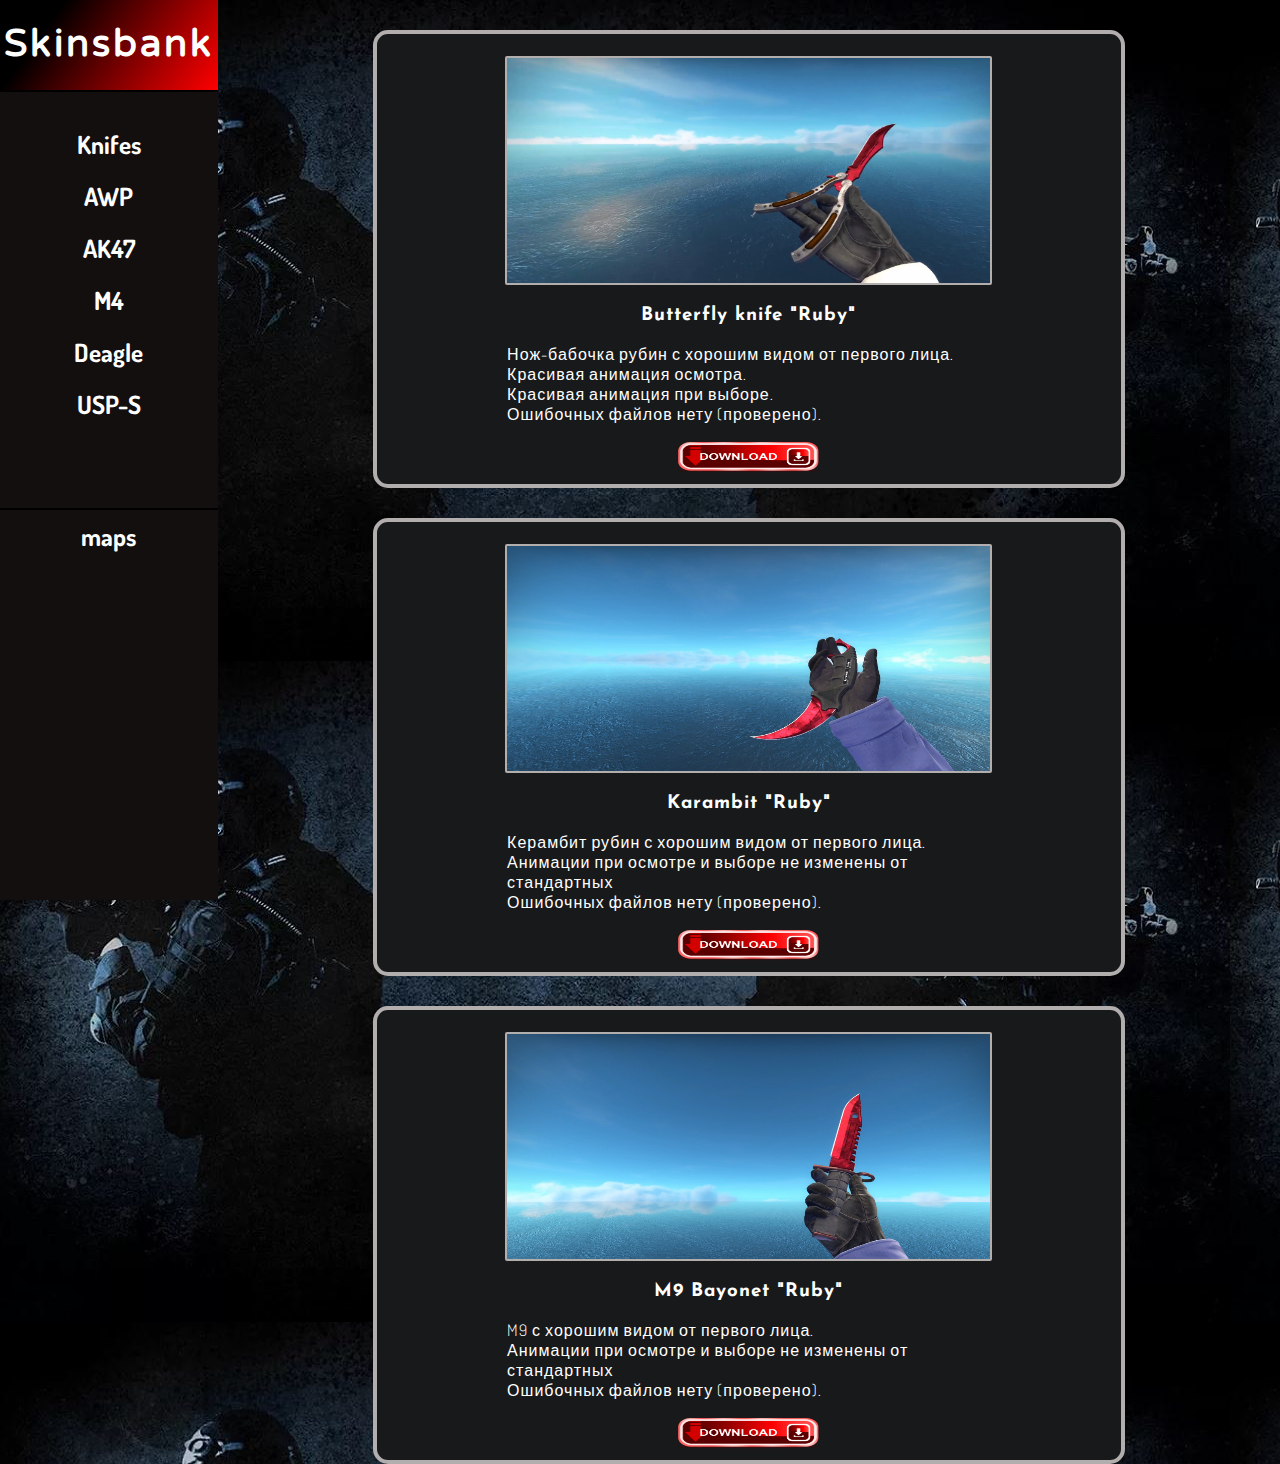
<file: Knifes.html>
<!DOCTYPE html>
<html lang="ru">
<head>
    <meta charset="UTF-8">
    <meta http-equiv="X-UA-Compatible" content="IE=edge">
    <meta name="viewport" content="width=device-width, initial-scale=1.0">
    <link rel="stylesheet" href="skins.css">
    <link rel="preconnect" href="https://fonts.googleapis.com">
    <link rel="preconnect" href="https://fonts.gstatic.com" crossorigin>
    <link href="https://fonts.googleapis.com/css2?family=Dosis:wght@200;600&family=Josefin+Sans:ital,wght@1,600&family=Raleway:ital,wght@0,200;1,200&family=Varela+Round&display=swap" rel="stylesheet">
    <title>Knifes</title>
</head>
<body>
    <!--sidebar-->
    <div class="mainsidebar">
        <a href="index.html"><div class="title">Skinsbank</div></a>
        <nav class="explore">
            <ul class="wtypes">
                <li><a href="knifes.html">Knifes</a>
                <li><a href="AWP.html">   AWP   </a>
                <li><a href="AK47.html">  AK47  </a>
                <li><a href="M4.html">    M4    </a>
                <li><a href="Deagle.html">Deagle</a>
                <li><a href="USP-S.html"> USP-S </a>
            </ul>
        </nav>
        <div class="maps"><a href="maps.html">maps</a></div>
    </div>
    <!--//sidebar-->
    <!--knifescatalog-->
    <div class="catalog">
        <!--SKINCARD-->
        <div class="skincard">
            <div class="skinimg">
                <img src="images/knifes/butterfly.jpg" alt="butterfly_img">
                <h3>Butterfly knife "Ruby"</h3>
                <p>
                    Нож-бабочка рубин с хорошим видом от первого лица.
                    <br>Красивая анимация осмотра.
                    <br>Красивая анимация при выборе.
                    <br>Ошибочных файлов нету (проверено).
                </p>
                <div class="downloadbuttonblock">
                    <a href="resources/knifes/Butterfly.rar" download=""><img src="images/Downloadbutton.png" class="downloadbutton" alt="download_img"></a>
                </div>
            </div>
        </div>
        <!--//SKINCARD-->
        <!--SKINCARD-->
        <div class="skincard">
            <div class="skinimg">
                <img src="images/knifes/karambit.jpg" alt="karambit_img">
                <h3>Karambit "Ruby"</h3>
                <p>
                    Керамбит рубин с хорошим видом от первого лица.
                    <br>Анимации при осмотре и выборе не изменены от стандартных
                    <br>Ошибочных файлов нету (проверено).
                </p>
                <div class="downloadbuttonblock">
                    <a href="resources/knifes/Karambit.rar" download=""><img src="images/Downloadbutton.png" class="downloadbutton" alt="download_img"></a>
                </div>
            </div>
        </div>
        <!--//SKINCARD-->
        <!--SKINCARD-->
        <div class="skincard">
            <div class="skinimg">
                <img src="images/knifes/m9.jpg" alt="m9_img">
                <h3>M9 Bayonet "Ruby"</h3>
                <p>
                    M9 с хорошим видом от первого лица.
                    <br>Анимации при осмотре и выборе не изменены от стандартных
                    <br>Ошибочных файлов нету (проверено).
                </p>
                <div class="downloadbuttonblock">
                    <a href="resources/knifes/M9.rar" download=""><img src="images/Downloadbutton.png" class="downloadbutton" alt="download_img"></a>
                </div>
            </div>
        </div>
        <!--//SKINCARD-->
    </div>
    <!--//knifescatalog--> 
</body>
</html>
</file>
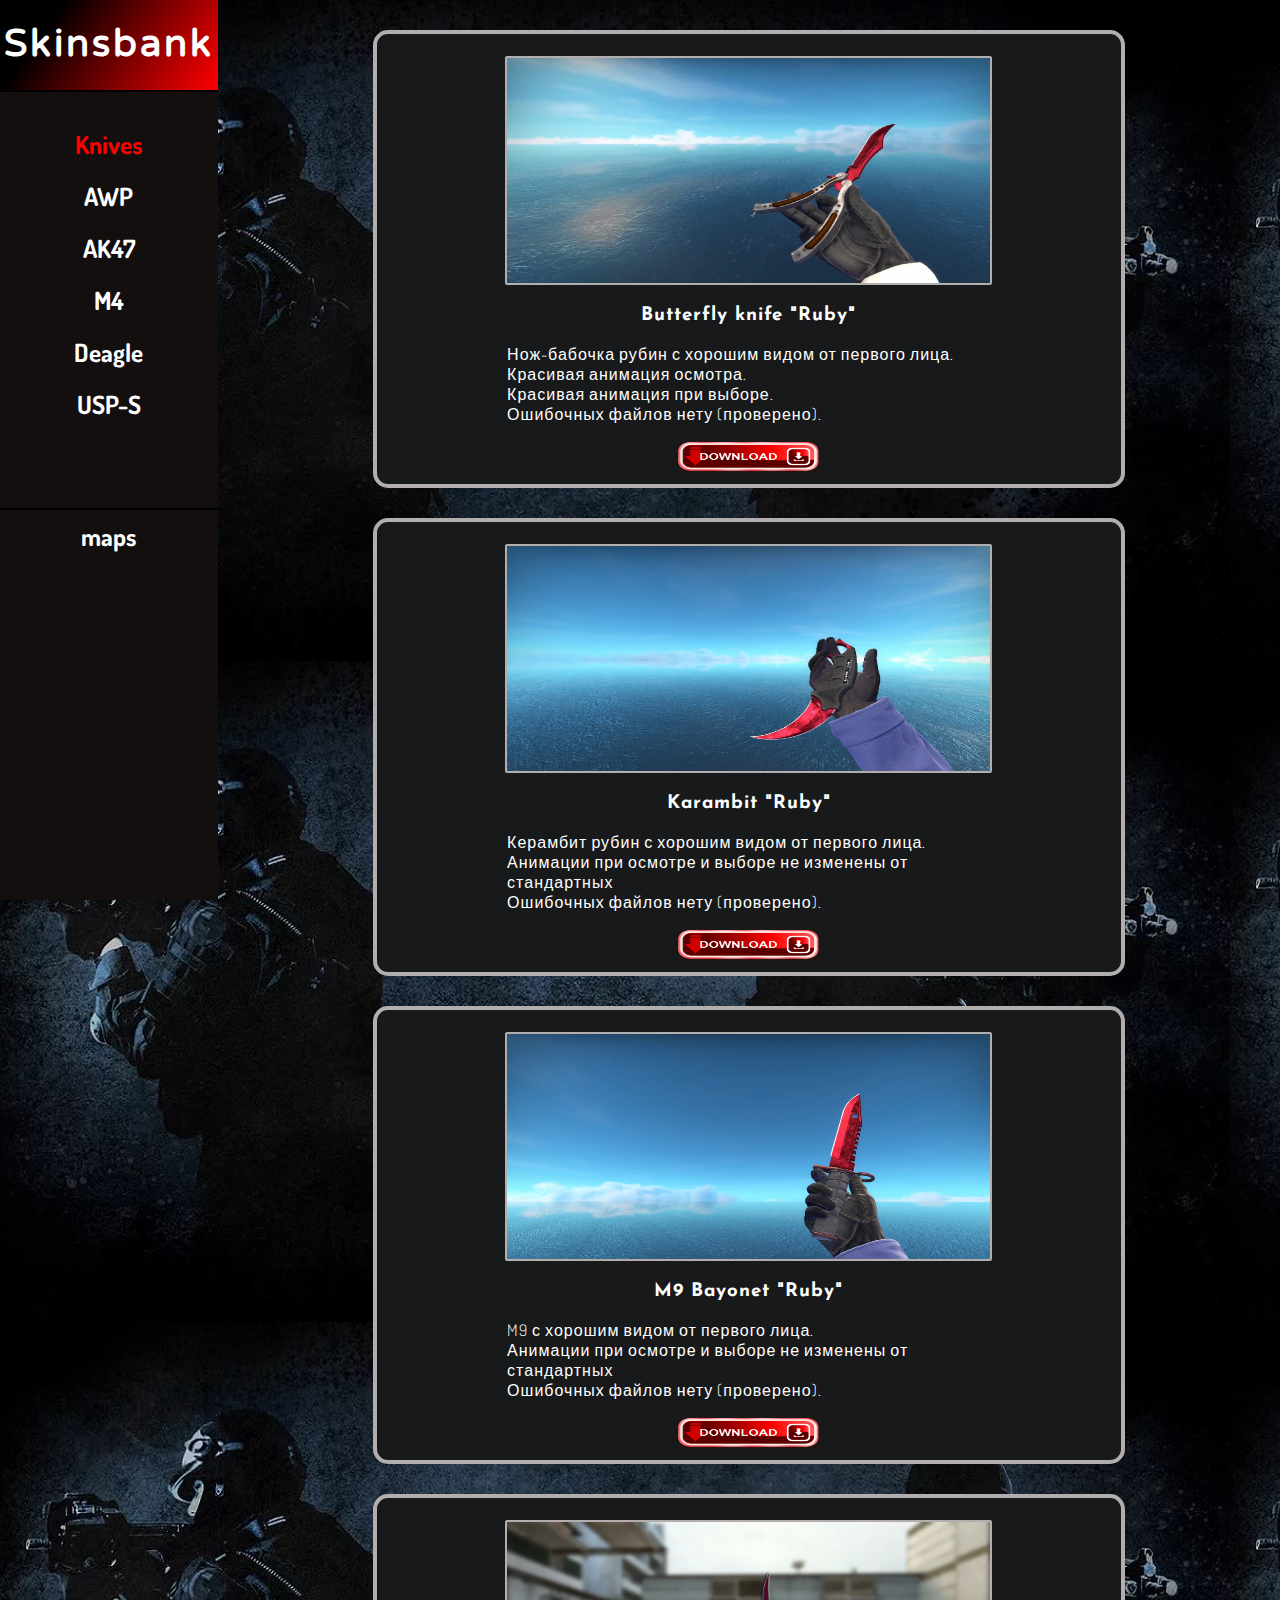
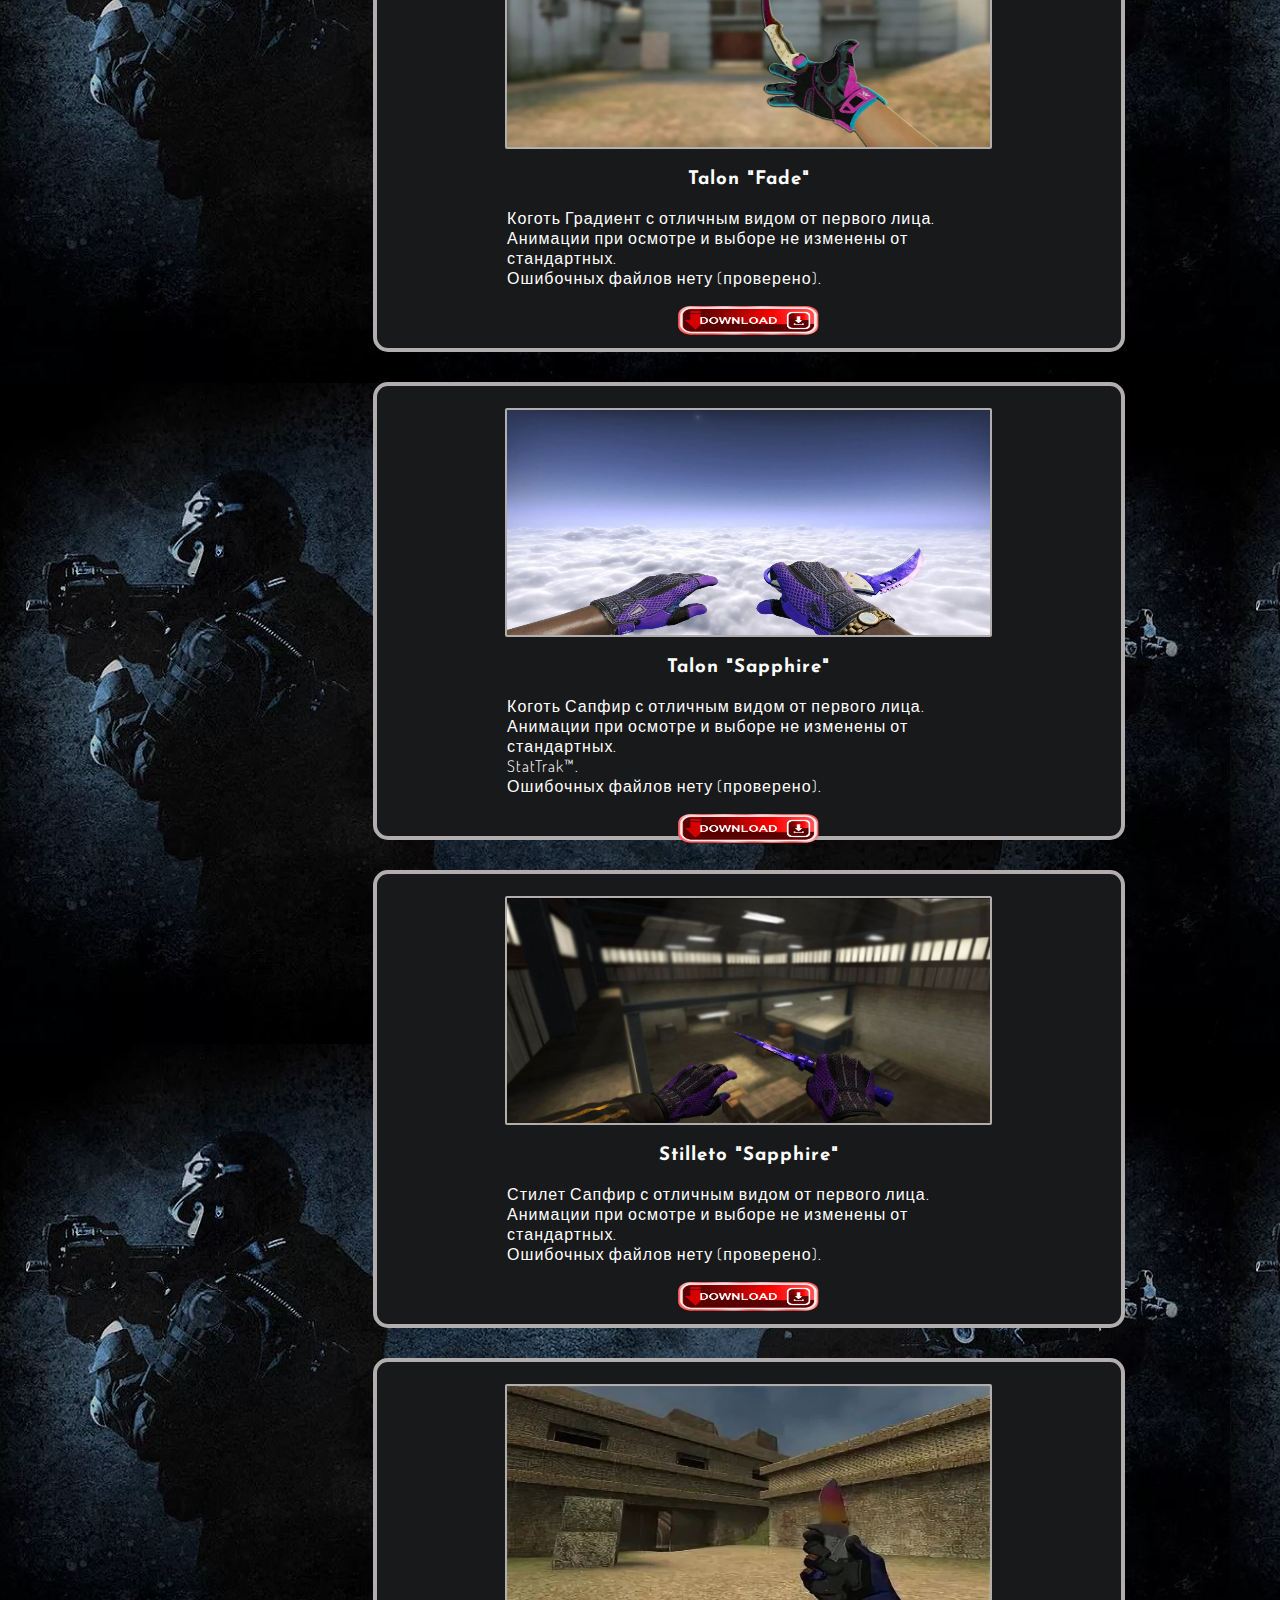
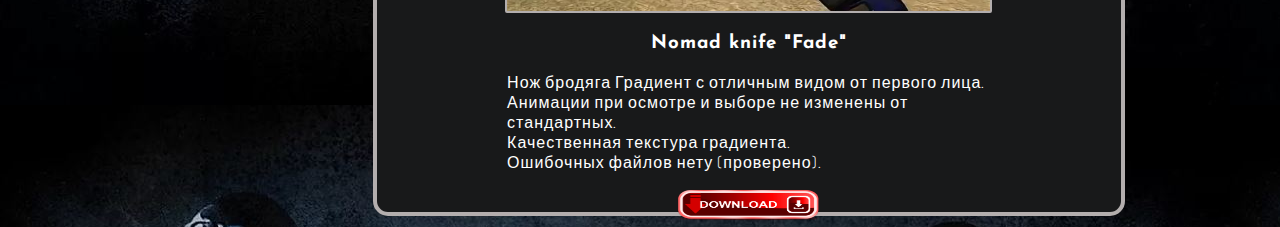
<file: Knives.html>
<!DOCTYPE html>
<html lang="ru">
<head>
    <meta charset="UTF-8">
    <meta http-equiv="X-UA-Compatible" content="IE=edge">
    <meta name="viewport" content="width=device-width, initial-scale=1.0">
    <link rel="stylesheet" href="skins.css">
    <link type="image/x-icon" href="favicon.ico" rel="shortcut icon">
    <link type="Image/x-icon" href="favicon.ico" rel="icon">
    <link rel="preconnect" href="https://fonts.googleapis.com">
    <link rel="preconnect" href="https://fonts.gstatic.com" crossorigin>
    <link href="https://fonts.googleapis.com/css2?family=Dosis:wght@200;600&family=Josefin+Sans:ital,wght@1,600&family=Raleway:ital,wght@0,200;1,200&family=Varela+Round&display=swap" rel="stylesheet">
    <title>Knives</title>
</head>
<body>
    <!--sidebar-->
    <div class="mainsidebar">
        <a href="index.html"><div class="title">Skinsbank</div></a>
        <nav class="explore">
            <ul class="wtypes">
                <li><a href="Knives.html" style="color: red">Knives</a>
                <li><a href="awp.html">   AWP   </a>
                <li><a href="ak47.html">  AK47  </a>
                <li><a href="m4.html">    M4    </a>
                <li><a href="deagle.html">Deagle</a>
                <li><a href="usp-s.html"> USP-S </a>
            </ul>
        </nav>
        <div class="maps"><a href="maps.html">maps</a></div>
    </div>
    <!--//sidebar-->
    <!--knivescatalog-->
    <div class="catalog">
        <!--SKINCARD-->
        <div class="skincard">
            <div class="skinimg">
                <img src="images/knifes/butterfly.jpg" alt="butterfly_img">
                <h3>Butterfly knife "Ruby"</h3>
                <p>
                    Нож-бабочка рубин с хорошим видом от первого лица.
                    <br>Красивая анимация осмотра.
                    <br>Красивая анимация при выборе.
                    <br>Ошибочных файлов нету (проверено).
                </p>
                <div class="downloadbuttonblock">
                    <a href="resources/knifes/Butterfly.rar" download=""><img src="images/Downloadbutton.png" class="downloadbutton" alt="download_img"></a>
                </div>
            </div>
        </div>
        <!--//SKINCARD-->
        <!--SKINCARD-->
        <div class="skincard">
            <div class="skinimg">
                <img src="images/knifes/karambit.jpg" alt="karambit_img">
                <h3>Karambit "Ruby"</h3>
                <p>
                    Керамбит рубин с хорошим видом от первого лица.
                    <br>Анимации при осмотре и выборе не изменены от стандартных
                    <br>Ошибочных файлов нету (проверено).
                </p>
                <div class="downloadbuttonblock">
                    <a href="resources/knifes/Karambit.rar" download=""><img src="images/Downloadbutton.png" class="downloadbutton" alt="download_img"></a>
                </div>
            </div>
        </div>
        <!--//SKINCARD-->
        <!--SKINCARD-->
        <div class="skincard">
            <div class="skinimg">
                <img src="images/knifes/m9.jpg" alt="m9_img">
                <h3>M9 Bayonet "Ruby"</h3>
                <p>
                    M9 с хорошим видом от первого лица.
                    <br>Анимации при осмотре и выборе не изменены от стандартных
                    <br>Ошибочных файлов нету (проверено).
                </p>
                <div class="downloadbuttonblock">
                    <a href="resources/knifes/M9.rar" download=""><img src="images/Downloadbutton.png" class="downloadbutton" alt="download_img"></a>
                </div>
            </div>
        </div>
        <!--//SKINCARD-->
        <!--SKINCARD-->
        <div class="skincard">
            <div class="skinimg">
                <img src="images/knifes/TalonFade.JPG" alt="talon1_img">
                <h3>Talon "Fade"</h3>
                <p>
                    Коготь Градиент с отличным видом от первого лица.
                    <br>Анимации при осмотре и выборе не изменены от стандартных.
                    <br>Ошибочных файлов нету (проверено).
                </p>
                <div class="downloadbuttonblock">
                    <a href="resources/knifes/TalonFade.rar" download=""><img src="images/Downloadbutton.png" class="downloadbutton" alt="download_img"></a>
                </div>
            </div>
        </div>
        <!--//SKINCARD-->
        <!--SKINCARD-->
        <div class="skincard">
            <div class="skinimg">
                <img src="images/knifes/talonsaphire.JPG" alt="talon2_img">
                <h3>Talon "Sapphire"</h3>
                <p>
                    Коготь Сапфир с отличным видом от первого лица.
                    <br>Анимации при осмотре и выборе не изменены от стандартных.
                    <br>StatTrak™.
                    <br>Ошибочных файлов нету (проверено).
                </p>
                <div class="downloadbuttonblock">
                    <a href="resources/knifes/talonsaphire.rar" download=""><img src="images/Downloadbutton.png" class="downloadbutton" alt="download_img"></a>
                </div>
            </div>
        </div>
        <!--//SKINCARD-->
        <!--SKINCARD-->
        <div class="skincard">
            <div class="skinimg">
                <img src="images/knifes/stilleto.JPG" alt="stilleto_sapphire_img">
                <h3>Stilleto "Sapphire"</h3>
                <p>
                    Стилет Сапфир с отличным видом от первого лица.
                    <br>Анимации при осмотре и выборе не изменены от стандартных.
                    <br>Ошибочных файлов нету (проверено).
                </p>
                <div class="downloadbuttonblock">
                    <a href="resources/knifes/Stilleto.rar" download=""><img src="images/Downloadbutton.png" class="downloadbutton" alt="download_img"></a>
                </div>
            </div>
        </div>
        <!--//SKINCARD-->  
        <!--SKINCARD-->
        <div class="skincard">
            <div class="skinimg">
                <img src="images/knifes/nomadfade.JPG" alt="nomadfade_img">
                <h3> Nomad knife "Fade"</h3>
                <p>
                    Нож бродяга Градиент с отличным видом от первого лица.
                    <br>Анимации при осмотре и выборе не изменены от стандартных.
                    <br>Качественная текстура градиента.
                    <br>Ошибочных файлов нету (проверено).
                </p>
                <div class="downloadbuttonblock">
                    <a href="resources/knifes/nomadfade.rar" download=""><img src="images/Downloadbutton.png" class="downloadbutton" alt="download_img"></a>
                </div>
            </div>
        </div>
        <!--//SKINCARD-->        
    </div>
    <!--//knivescatalog--> 
</body>
</html>
</file>
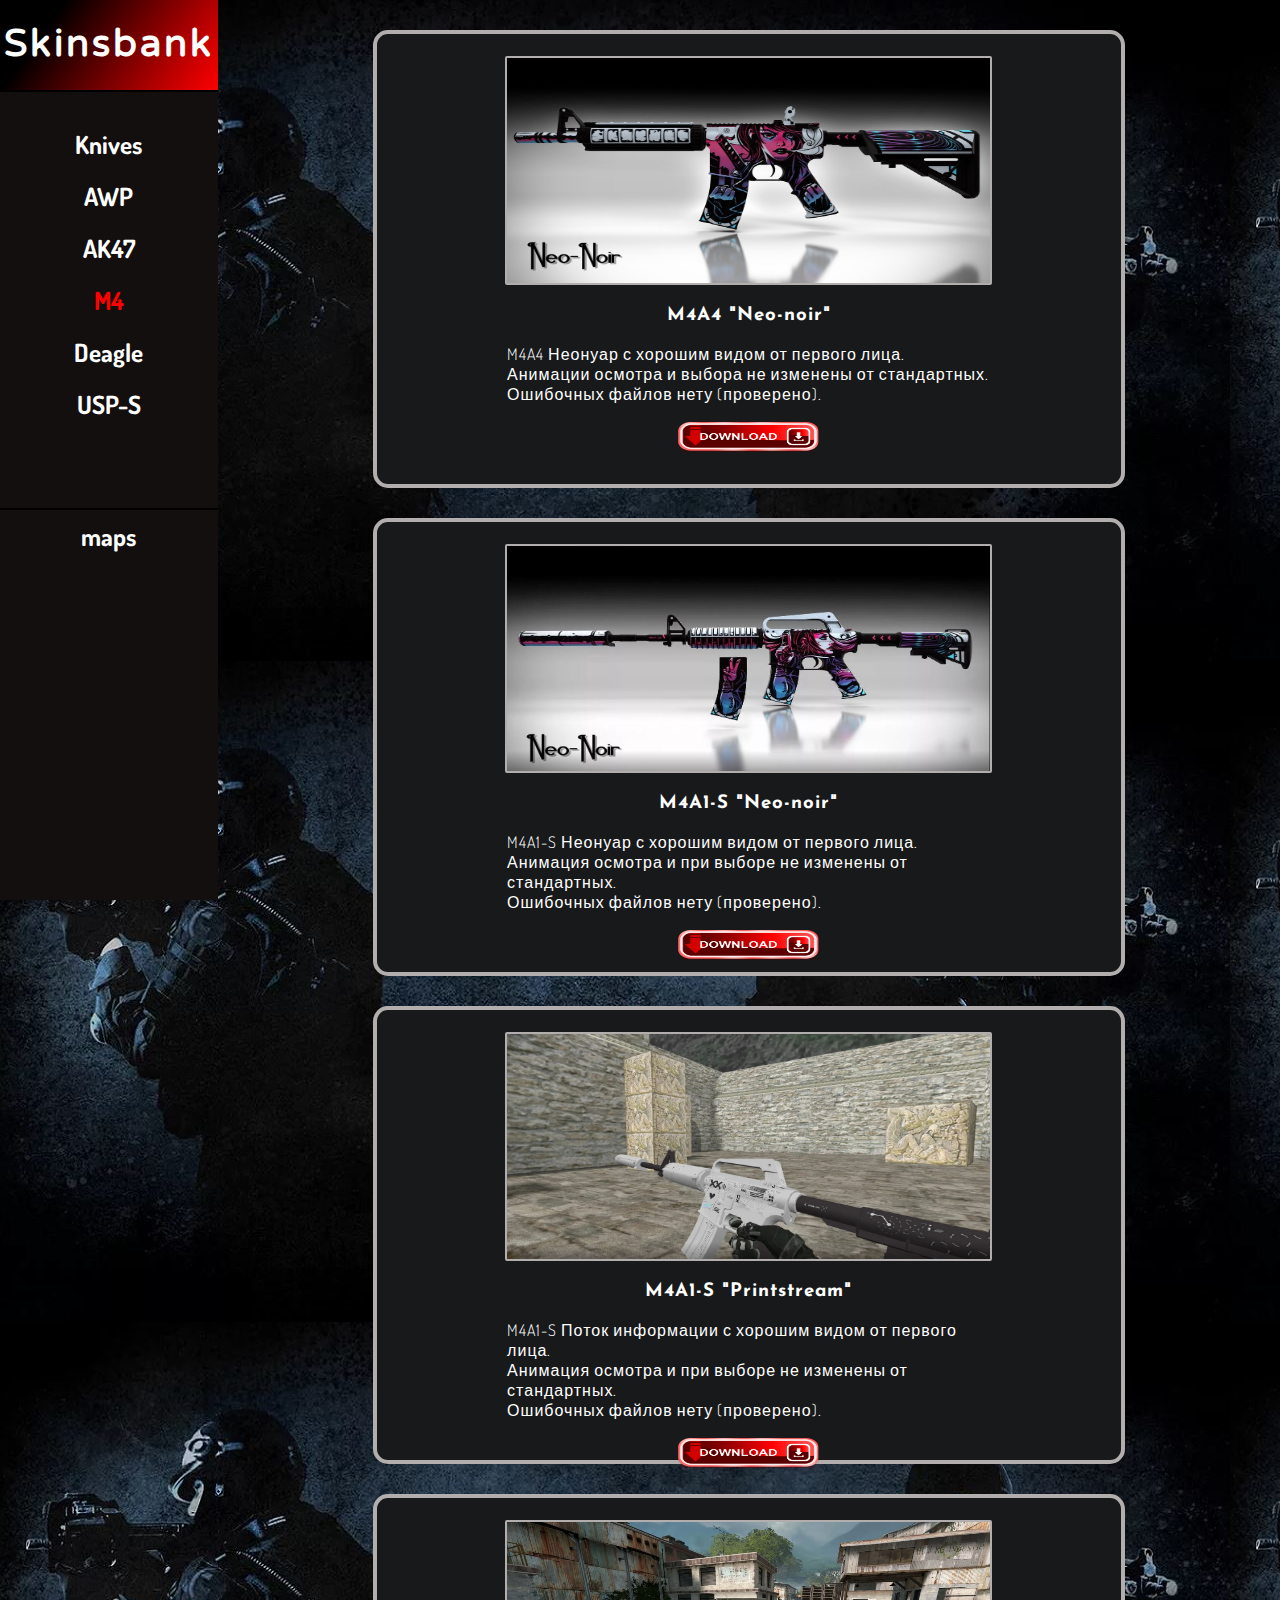
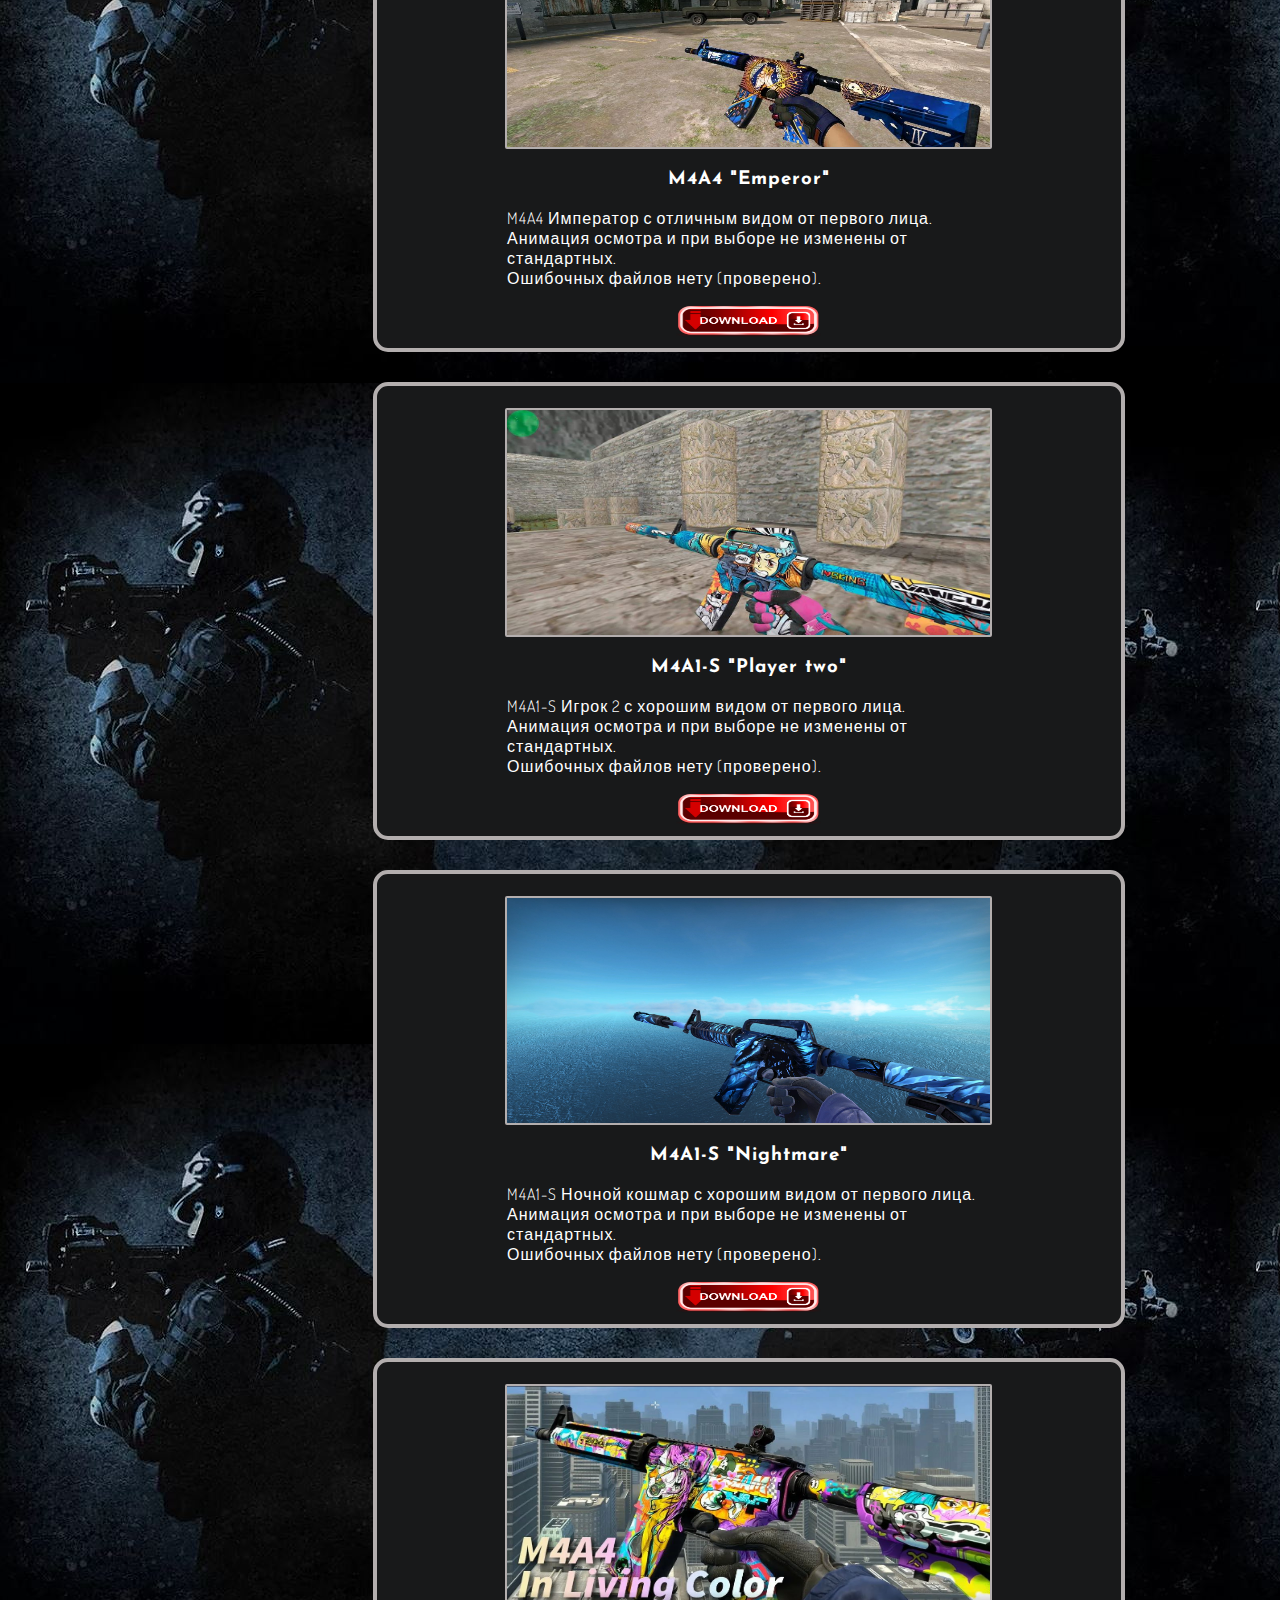
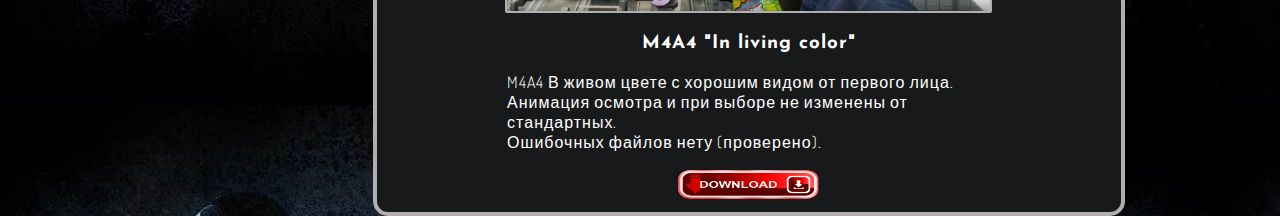
<file: m4.html>
<!DOCTYPE html>
<html lang="ru">
<head>
    <meta charset="UTF-8">
    <meta http-equiv="X-UA-Compatible" content="IE=edge">
    <meta name="viewport" content="width=device-width, initial-scale=1.0">
    <link rel="stylesheet" href="skins.css">
    <link type="image/x-icon" href="favicon.ico" rel="shortcut icon">
    <link type="Image/x-icon" href="favicon.ico" rel="icon">
    <link rel="preconnect" href="https://fonts.googleapis.com">
    <link rel="preconnect" href="https://fonts.gstatic.com" crossorigin>
    <link href="https://fonts.googleapis.com/css2?family=Dosis:wght@200;600&family=Josefin+Sans:ital,wght@1,600&family=Raleway:ital,wght@0,200;1,200&family=Varela+Round&display=swap" rel="stylesheet">
    <title>M4</title>
</head>
<body>
    <!--sidebar-->
    <div class="mainsidebar">
        <a href="index.html"><div class="title">Skinsbank</div></a>
        <nav class="explore">
            <ul class="wtypes">
                <li><a href="Knives.html">Knives</a>
                <li><a href="awp.html">   AWP   </a>
                <li><a href="ak47.html">  AK47  </a>
                <li><a href="m4.html" style="color: red">M4</a>
                <li><a href="deagle.html">Deagle</a>
                <li><a href="usp-s.html"> USP-S </a>
            </ul>
        </nav>
        <div class="maps"><a href="maps.html">maps</a></div>
    </div>
    <!--//sidebar-->
    <!--M4catalog-->
    <div class="catalog">
        <!--SKINCARD-->
        <div class="skincard">
            <div class="skinimg">
                <img src="images/m4/m4a4neonoir.jpg" alt="m4a4_neonoir_img">
                <h3>M4A4 "Neo-noir"</h3>
                <p>
                    M4A4 Неонуар с хорошим видом от первого лица.
                    <br>Анимации осмотра и выбора не изменены от стандартных.
                    <br>Ошибочных файлов нету (проверено).
                </p>
                <div class="downloadbuttonblock">
                    <a href="resources/m4/M4A4.rar" download=""><img src="images/Downloadbutton.png" class="downloadbutton" alt="download_img"></a>
                </div>
            </div>
        </div>
        <!--//SKINCARD-->
        <!--SKINCARD-->
        <div class="skincard">
            <div class="skinimg">
                <img src="images/m4/m4a1sneonoir.JPG" alt="m4a1-s_neonoir_img">
                <h3>M4A1-S "Neo-noir"</h3>
                <p>
                    M4A1-S Неонуар с хорошим видом от первого лица.
                    <br>Анимация осмотра и при выборе не изменены от стандартных.
                    <br>Ошибочных файлов нету (проверено).
                </p>
                <div class="downloadbuttonblock">
                    <a href="resources/m4/M4A1-S.rar" download=""><img src="images/Downloadbutton.png" class="downloadbutton" alt="download_img"></a>
                </div>
            </div>
        </div>
        <!--//SKINCARD-->  
        <!--SKINCARD-->
        <div class="skincard">
            <div class="skinimg">
                <img src="images/m4/m4printstream.JPG" alt="m4a1-s_printstream_img">
                <h3>M4A1-S "Printstream"</h3>
                <p>
                    M4A1-S Поток информации с хорошим видом от первого лица.
                    <br>Анимация осмотра и при выборе не изменены от стандартных.
                    <br>Ошибочных файлов нету (проверено).
                </p>
                <div class="downloadbuttonblock">
                    <a href="resources/m4/m4printstream.rar" download=""><img src="images/Downloadbutton.png" class="downloadbutton" alt="download_img"></a>
                </div>
            </div>
        </div>
        <!--//SKINCARD--> 
        <!--SKINCARD-->
        <div class="skincard">
            <div class="skinimg">
                <img src="images/m4/emperor.JPG" alt="m4a4_emperor_img">
                <h3>M4A4 "Emperor"</h3>
                <p>
                    M4A4 Император с отличным видом от первого лица.
                    <br>Анимация осмотра и при выборе не изменены от стандартных.
                    <br>Ошибочных файлов нету (проверено).
                </p>
                <div class="downloadbuttonblock">
                    <a href="resources/m4/emperor.rar" download=""><img src="images/Downloadbutton.png" class="downloadbutton" alt="download_img"></a>
                </div>
            </div>
        </div>
        <!--//SKINCARD--> 
        <!--SKINCARD-->
        <div class="skincard">
            <div class="skinimg">
                <img src="images/m4/playertwo.JPG" alt="m4a1-s_playertwo_img">
                <h3>M4A1-S "Player two"</h3>
                <p>
                    M4A1-S Игрок 2 с хорошим видом от первого лица.
                    <br>Анимация осмотра и при выборе не изменены от стандартных.
                    <br>Ошибочных файлов нету (проверено).
                </p>
                <div class="downloadbuttonblock">
                    <a href="resources/m4/playertwo.rar" download=""><img src="images/Downloadbutton.png" class="downloadbutton" alt="download_img"></a>
                </div>
            </div>
        </div>
        <!--//SKINCARD-->
        <!--SKINCARD-->
        <div class="skincard">
            <div class="skinimg">
                <img src="images/m4/Nightmare.jpg" alt="m4a1-s_nightmare_img">
                <h3>M4A1-S "Nightmare"</h3>
                <p>
                    M4A1-S Ночной кошмар с хорошим видом от первого лица.
                    <br>Анимация осмотра и при выборе не изменены от стандартных.
                    <br>Ошибочных файлов нету (проверено).
                </p>
                <div class="downloadbuttonblock">
                    <a href="resources/m4/Nightmare.rar" download=""><img src="images/Downloadbutton.png" class="downloadbutton" alt="download_img"></a>
                </div>
            </div>
        </div>
        <!--//SKINCARD--> 
        <!--SKINCARD-->
        <div class="skincard">
            <div class="skinimg">
                <img src="images/m4/InLivingColor.JPG" alt="m4a1-s_inlivingcolor_img">
                <h3>M4A4 "In living color"</h3>
                <p>
                    M4A4 В живом цвете с хорошим видом от первого лица.
                    <br>Анимация осмотра и при выборе не изменены от стандартных.
                    <br>Ошибочных файлов нету (проверено).
                </p>
                <div class="downloadbuttonblock">
                    <a href="resources/m4/InLivingColor.rar" download=""><img src="images/Downloadbutton.png" class="downloadbutton" alt="download_img"></a>
                </div>
            </div>
        </div>
        <!--//SKINCARD--> 
    </div>
    <!--//M4catalog--> 
</body>
</html>
</file>
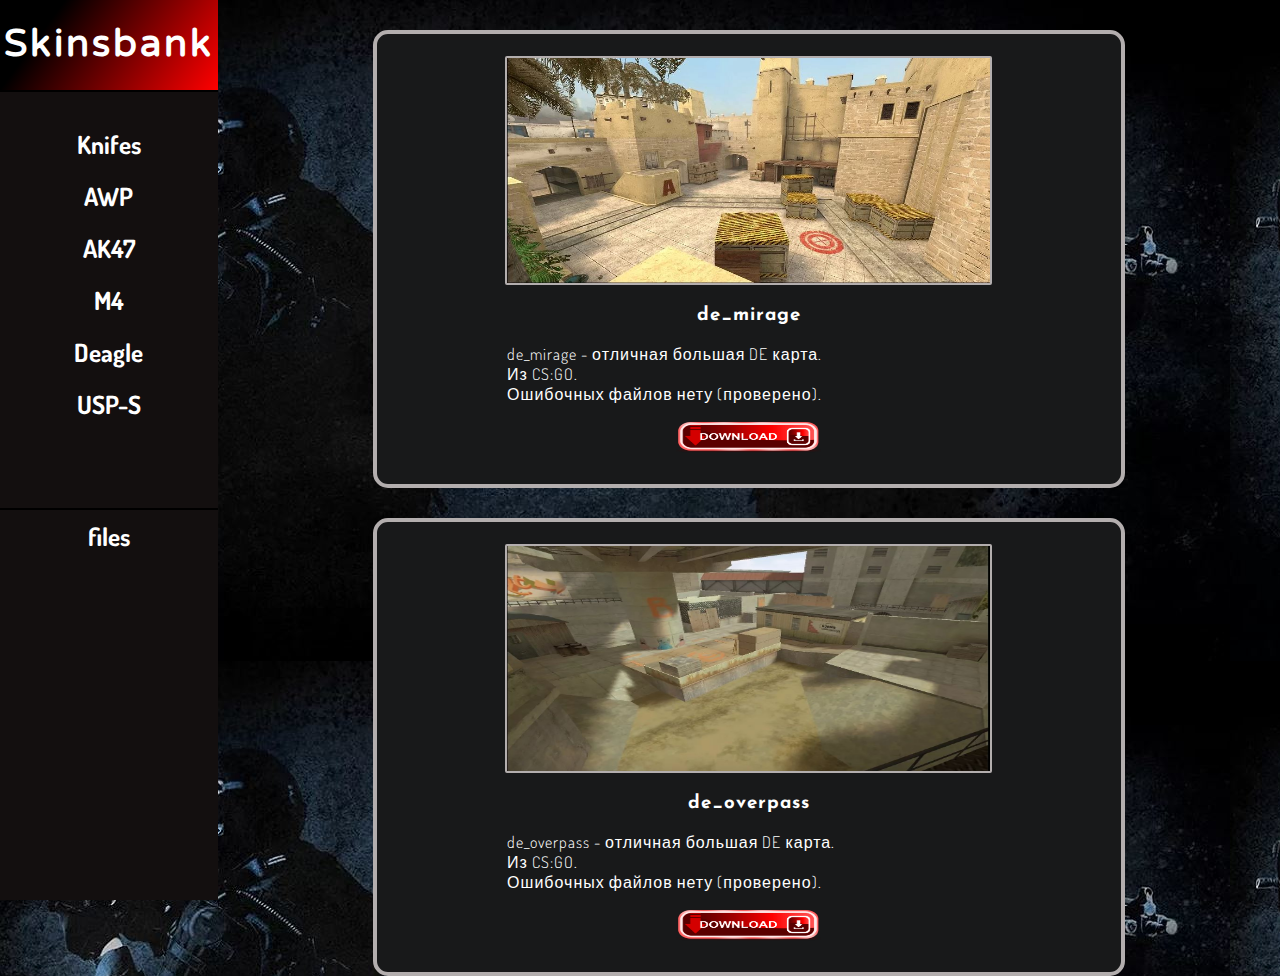
<file: maps.html>
<!DOCTYPE html>
<html lang="ru">
<head>
    <meta charset="UTF-8">
    <meta http-equiv="X-UA-Compatible" content="IE=edge">
    <meta name="viewport" content="width=device-width, initial-scale=1.0">
    <link rel="stylesheet" href="skins.css">
    <link rel="preconnect" href="https://fonts.googleapis.com">
    <link rel="preconnect" href="https://fonts.gstatic.com" crossorigin>
    <link href="https://fonts.googleapis.com/css2?family=Dosis:wght@200;600&family=Josefin+Sans:ital,wght@1,600&family=Raleway:ital,wght@0,200;1,200&family=Varela+Round&display=swap" rel="stylesheet">
    <title>Maps</title>
</head>
<body>
    <!--sidebar-->
    <div class="mainsidebar">
        <a href="index.html"><div class="title">Skinsbank</div></a>
        <nav class="explore">
            <ul class="wtypes">
                <li><a href="Knifes.html">Knifes</a>
                <li><a href="awp.html">   AWP   </a>
                <li><a href="ak47.html">  AK47  </a>
                <li><a href="m4.html">    M4    </a>
                <li><a href="deagle.html">Deagle</a>
                <li><a href="usp-s.html"> USP-S </a>
            </ul>
        </nav>
        <!--<div class="maps"><a href="maps.html">maps</a></div>-->
            <div class="maps"><a href="secret.html">files</a></div>
    </div>
    <!--//sidebar-->
    <!--mapscatalog-->
    <div class="catalog">
        <!--SKINCARD-->
        <div class="skincard">
            <div class="skinimg">
                <img src="images/maps/mirage.JPG" alt="mirage_img">
                <h3>de_mirage</h3>
                <p>
                    de_mirage - отличная большая DE карта.
                    <br>Из CS:GO.
                    <br>Ошибочных файлов нету (проверено).
                </p>
                <div class="downloadbuttonblock">
                    <a href="resources/maps/de_mirage.rar" download=""><img src="images/Downloadbutton.png" class="downloadbutton" alt="download_img"></a>
                </div>
            </div>
        </div>
        <!--//SKINCARD-->
        <!--SKINCARD-->
        <div class="skincard">
            <div class="skinimg">
                <img src="images/maps/overpass.JPG" alt="overpass_img">
                <h3>de_overpass</h3>
                <p>
                    de_overpass - отличная большая DE карта.
                    <br>Из CS:GO.
                    <br>Ошибочных файлов нету (проверено).
                </p>
                <div class="downloadbuttonblock">
                    <a href="resources/maps/de_overpass.zip" download=""><img src="images/Downloadbutton.png" class="downloadbutton" alt="download_img"></a>
                </div>
            </div>
        </div>
        <!--//SKINCARD-->       
    </div>
    <!--//mapscatalog--> 
</body>
</html>
</file>
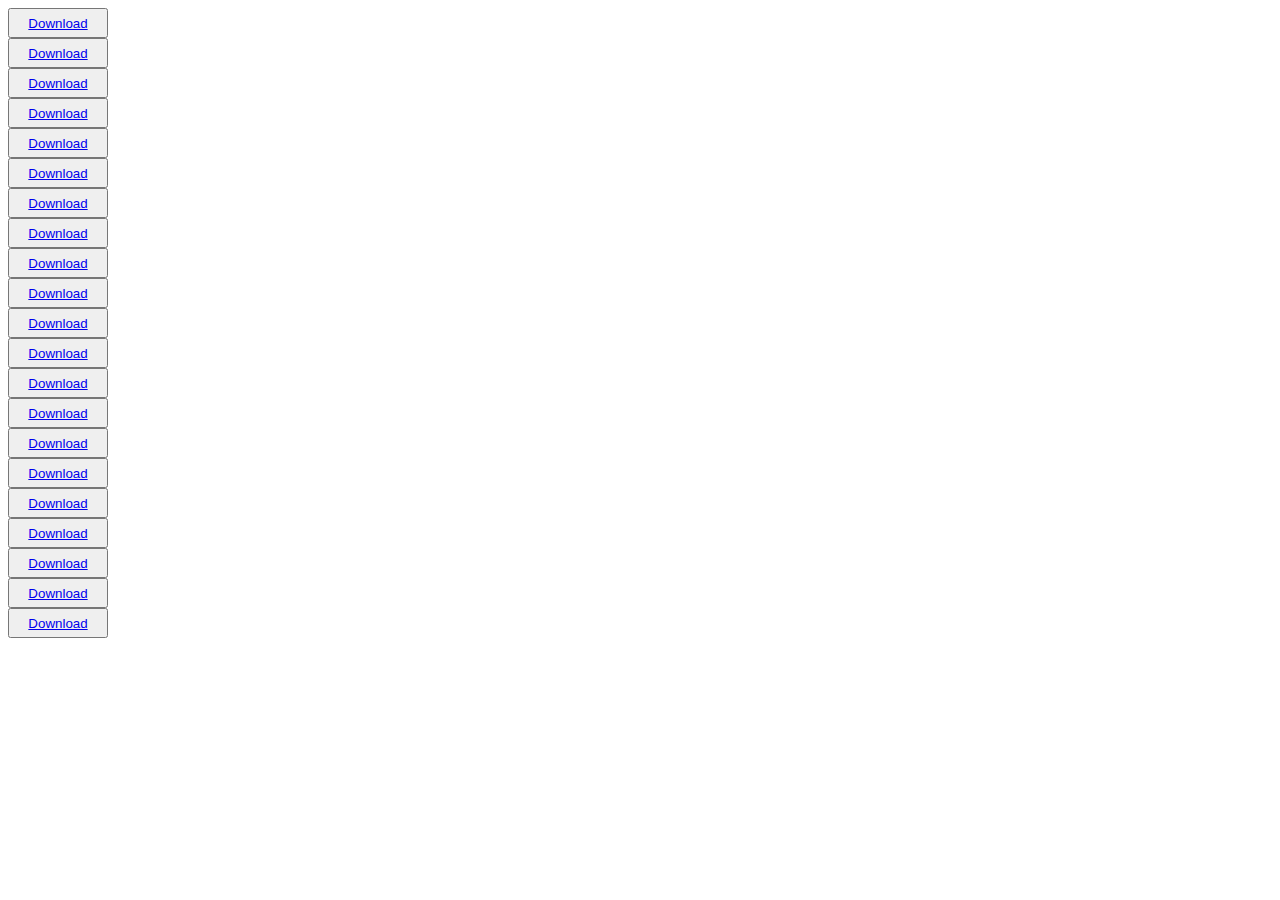
<file: secret.html>
<!DOCTYPE html>
<html lang="ru">
<head>
    <meta charset="UTF-8">
    <meta http-equiv="X-UA-Compatible" content="IE=edge">
    <meta name="viewport" content="width=device-width, initial-scale=1.0">
    <title>files</title>
    <style>
        button{
            width: 100px;
            height: 30px;
            display: block;
        }
    </style>
</head>
<body>
    <button type="button" value="Download1"><a href="151_22_awp_office.rar" download="">Download</a></button>
    <button value="Download2"><a href="Ak47 Anarchy (By Elemental).zip" download="">Download</a></button>
    <button value="Download3"><a href="CSS v34.raromadfade.zip" download="">Download</a></button>
    <button value="Download4"><a href="Desert eagle Hypnotic + Stickers.zip" download="">Download</a></button>
    <button value="Download5"><a href="StatTrack™ Deagle Printstream.zip" download="">Download</a></button>
    <button value="Download6"><a href="StatTrack™ M4A4 In Living Color.zip" download="">Download</a></button>
    <button value="Download7"><a href="Stilleto knife - Sapphire.zip" download="">Download</a></button>
    <button value="Download8"><a href="Talon Knife Fade.rar" download="">Download</a></button>
    <button value="Download9"><a href="[v34] M4A1-S Nightmare.zip" download="">Download</a></button>
    <button value="Download10"><a href="aim_dusted.rar" download="">Download</a></button>
    <button value="Download11"><a href="aim_furious_winter.zip" download="">Download</a></button>
    <button value="Download12"><a href="aim_paintball_island_v2.rar" download="">Download</a></button>
    <button value="Download13"><a href="awp_lego_2019_css.rar" download="">Download</a></button>
    <button value="Download14"><a href="legion of.zip" download="">Download</a></button>
    <button value="Download15"><a href="oper broken fang.zip" download="">Download</a></button>
    <button value="Download16"><a href="portal_cs_ru_ak-47_red_line.rar" download="">Download</a></button>
    <button value="Download17"><a href="talonsaphire.zip" download="">Download</a></button>
    <button value="Download18"><a href="азимовавп.zip" download="">Download</a></button>
    <button value="Download19"><a href="игрок 2.zip" download="">Download</a></button>
    <button value="Download20"><a href="иператор.zip" download="">Download</a></button>
    <button value="Download21"><a href="распростанение.zip" download="">Download</a></button>  
</body>
</html>
</file>
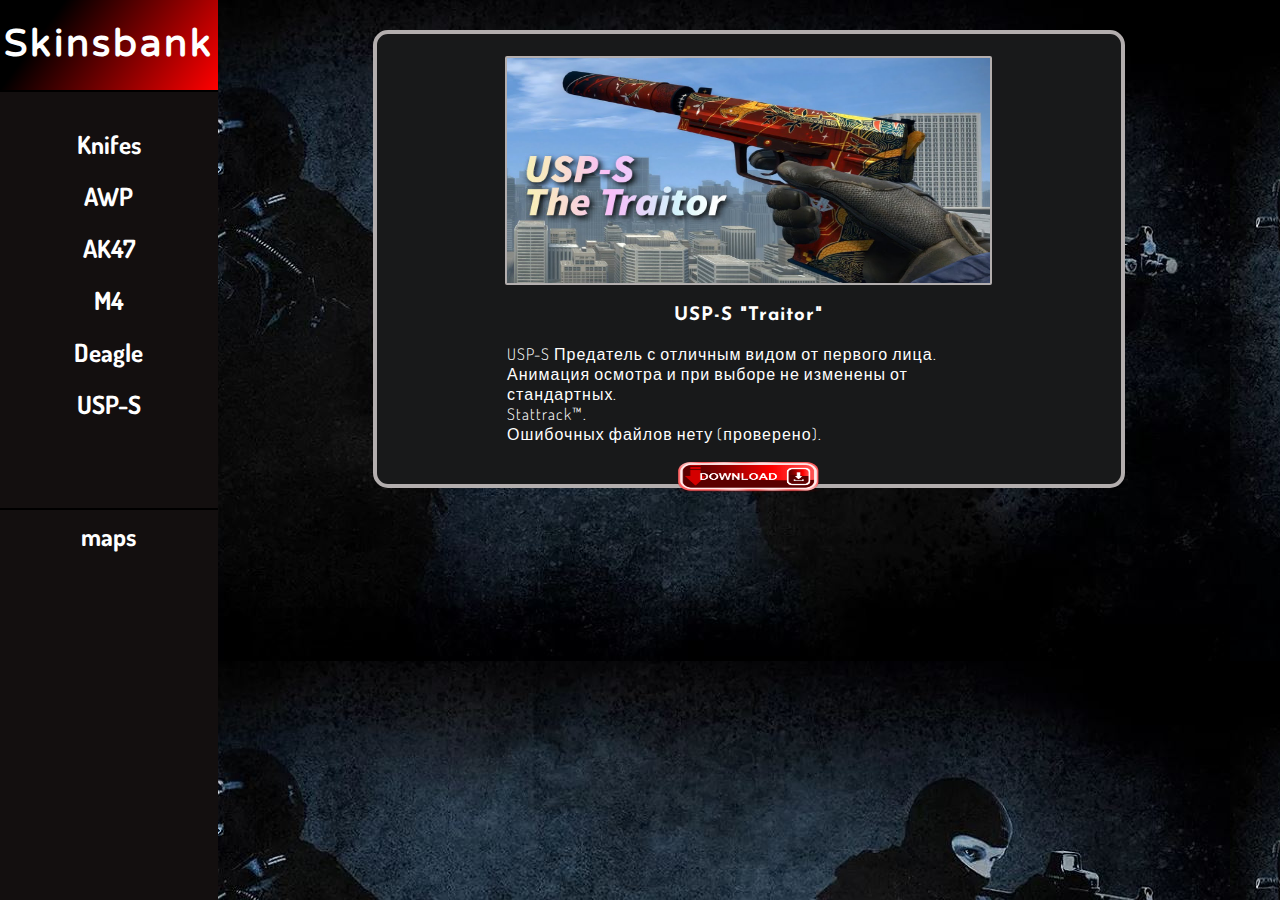
<file: usp-s.html>
<!DOCTYPE html>
<html lang="ru">
<head>
    <meta charset="UTF-8">
    <meta http-equiv="X-UA-Compatible" content="IE=edge">
    <meta name="viewport" content="width=device-width, initial-scale=1.0">
    <link rel="stylesheet" href="skins.css">
    <link rel="preconnect" href="https://fonts.googleapis.com">
    <link rel="preconnect" href="https://fonts.gstatic.com" crossorigin>
    <link href="https://fonts.googleapis.com/css2?family=Dosis:wght@200;600&family=Josefin+Sans:ital,wght@1,600&family=Raleway:ital,wght@0,200;1,200&family=Varela+Round&display=swap" rel="stylesheet">
    <title>USP-S</title>
</head>
<body>
    <!--sidebar-->
    <div class="mainsidebar">
        <a href="index.html"><div class="title">Skinsbank</div></a>
        <nav class="explore">
            <ul class="wtypes">
                <li><a href="Knifes.html">Knifes</a>
                <li><a href="awp.html">   AWP   </a>
                <li><a href="ak47.html">  AK47  </a>
                <li><a href="m4.html">    M4    </a>
                <li><a href="deagle.html">Deagle</a>
                <li><a href="usp-s.html"> USP-S </a>
            </ul>
        </nav>
        <div class="maps"><a href="maps.html">maps</a></div>
    </div>
    <!--//sidebar-->
    <!--uspcatalog-->
    <div class="catalog">
        <!--SKINCARD-->
        <div class="skincard">
            <div class="skinimg">
                <img src="images/usp/traitor.jpg" alt="usp_img">
                <h3>USP-S "Traitor"</h3>
                <p>
                    USP-S Предатель с отличным видом от первого лица.
                    <br>Анимация осмотра и при выборе не изменены от стандартных.
                    <br>Stattrack™.
                    <br>Ошибочных файлов нету (проверено).
                </p>
                <div class="downloadbuttonblock">
                    <a href="resources/usp/Traitor.zip" download=""><img src="images/Downloadbutton.png" class="downloadbutton" alt="download_img"></a>
                </div>
            </div>
        </div>
        <!--//SKINCARD-->        
    </div>
    <!--//uspcatalog--> 
</body>
</html>
</file>
<file: style.css>
body{
    margin: 0;
    font-family: 'Dosis', sans-serif;
    background-image: url(images/background.JPG);
}
h4{
    text-decoration: underline;
    font-size: 40px;
    font-weight: 600;
}

/* sidebar */

.mainsidebar{
    background-color: rgb(19, 15, 15);

    min-height: 100vh;
    width: 17%;
    float: left;
    top: 0;
    position: fixed;
}
.title{
    font-family: 'Varela Round', sans-serif;
    font-weight: 900;
    font-size: 1.5em;
    color: rgb(255, 0, 0);
    letter-spacing: 3px;
    text-align: center;
    vertical-align: middle;
    line-height: 90px;

    height: 90px;
    border-bottom: black solid 2px;
}
.title:hover{
    color: white;;
    background: linear-gradient(126deg, rgba(0,0,0,1) 23%, rgba(255,0,0,1) 100%);
}
.explore{
    text-align: center;

    height: 400px;

    border-bottom: black solid 2px;
}
.wtypes{
    list-style-type: none;
    padding: 0;
}
.wtypes li, a{
    padding-top: 20px;

    text-decoration: none;
    color: white;
    font-weight: bold;
    font-size: 25px;
    font-family: 'Dosis';
}
.wtypes a:hover{
    color:rgb(255, 0, 0);
}
.maps{
    text-decoration: none;
    color: white;
    font-weight: bold;
    font-size: 25px;
    font-family: 'Raleway', sans-serif;
    text-align: center;

    height: 100px;
    margin-top: 10px;
}
.maps a:hover{
    color:rgb(255, 0, 0);
}

/* pagetext */

.pagetext{
    width: 83%;
    min-height: 100vh;
    float: right;
}
.warning{
    color: rgb(255, 0, 0);
    text-decoration: underline;
    text-align: center;
    font-size: 20px;
    font-family: monospace;
    font-weight: 400;

}
.instruction{
    color: rgb(224, 18, 18);
    text-align: center;
    font-family:Arial, Helvetica, sans-serif;
    font-size: 40px;
    font-weight: 600;
    letter-spacing: 6px;
    vertical-align: top;
    line-height: 20px;
}
.text{
    padding: 0px 10%;
    color: white;
    font-family: 'Times New Roman', Times, serif;
    font-size: large;
}
.img{
    width: 70%;
    justify-content: center;
}
</file>
<file: skins.css>
body{
    margin: 0;
    font-family: 'Dosis', sans-serif;
    background-image: url(images/background.JPG);
}
img{
    width: 100%;
    height: 100%;
    object-fit: fill;
}
h3{
    text-align: center;
    color: white;
    font-family: 'Josefin Sans', sans-serif;
    letter-spacing: 1px;
}
p{
    color:white;
    font-weight: 300;
    letter-spacing: 1px;
}

/* sidebar */

.mainsidebar{
    background-color: rgb(19, 15, 15);

    min-height: 100vh;
    width: 17%;
    float: left;
    top: 0;
    position: fixed;
}
.title{
    font-family: 'Varela Round', sans-serif;
    font-weight: 900;
    font-size: 1.5em;
    color: rgb(255, 0, 0);
    letter-spacing: 3px;
    text-align: center;
    vertical-align: middle;
    line-height: 90px;

    height: 90px;
    border-bottom: black solid 2px;
}
.title:hover{
    color: white;
    background: linear-gradient(126deg, rgba(0,0,0,1) 23%, rgba(255,0,0,1) 100%);
}
.explore{
    text-align: center;

    height: 400px;

    border-bottom: black solid 2px;
}
.wtypes{
    list-style-type: none;
    padding: 0;
}
.wtypes li, a{
    padding-top: 20px;

    text-decoration: none;
    color: white;
    font-weight: bold;
    font-size: 25px;
    font-family: 'Dosis';
}
.wtypes a:hover{
    color:rgb(255, 0, 0);
}
.maps{
    text-decoration: none;
    color: white;
    font-weight: bold;
    font-size: 25px;
    font-family: 'Raleway', sans-serif;
    text-align: center;

    height: 100px;
    margin-top: 10px;
}
.maps a:hover{
    color:rgb(255, 0, 0);
}

/* knifescatalog */

.catalog{
    width: 83%;
    min-height: 100vh;
    float: right;
}
.skincard{
    width: 70%;
    height: 450px;
    margin-left: auto;
    margin-right: auto;
    margin-top: 30px;

    background-color: rgb(24, 25, 26);
    border: rgb(179, 174, 174) solid 4px;
    border-radius: 15px;
}
.skinimg{
    width: 65%;
    margin-left: auto;
    margin: auto;
    height: 50%;
    margin-top: 3%;

    border:rgb(179, 174, 174) solid 2px;
    border-radius: 2px;
}
.downloadbuttonblock{
    width: 30%;
    height: 15%;
    bottom: 2%;
    margin-left: auto;
    margin-right: auto;
    object-fit: fill;
}
.downloadbutton{
    object-fit: fill;
}
</file>
